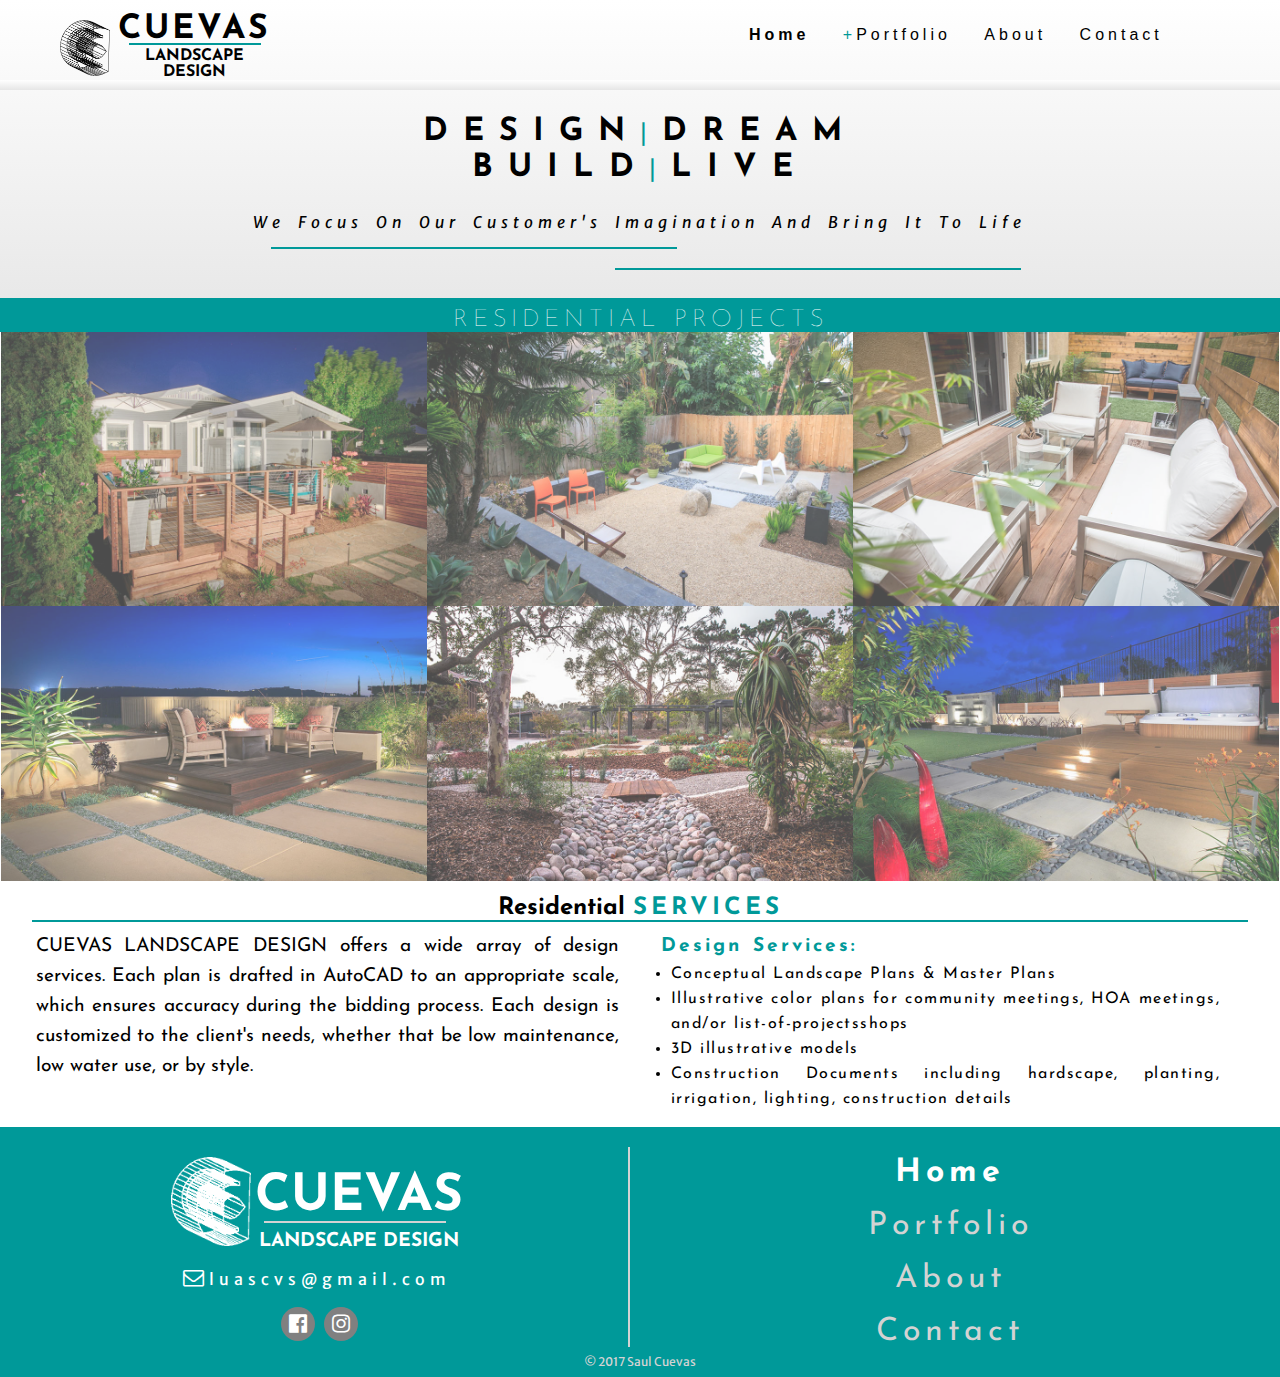
<file: index.html>
<!DOCTYPE html>
<html>
  <head>
    <meta charset="utf-8">
    <meta name="viewport" content="width=device-width, initial-scale=1.0">
    <link rel="icon" href="img/saul-logo.png" type="image/png" sizes="16x16">
    <title>Cuevas Landscape Design | Landscape Architect</title>
    <script type="text/javascript" src="script/script.js" async></script>
    <link rel="stylesheet" href= "css/normalize.css">
    <link href="https://fonts.googleapis.com/css?family=Josefin+Sans" rel="stylesheet">
    <link rel="stylesheet" href="fonts/font-awesome/css/font-awesome.min.css">
    <link href="https://fonts.googleapis.com/css?family=Merriweather+Sans" rel="stylesheet">
    <link rel="stylesheet" href="css/main.css">
    <link rel="stylesheet" href="css/responsive.css">
  </head>
  <body onload="screenLoad()">
    <header>
    <!--this div wraps around the menu bar, the companies logo, and companies statement -->
      <div id="top-wrapper">
        <nav class="nav">
          <!-- this function opens up the menu botton -->
          <button onclick="menu()" class="dropbtn">
            &#9776;
          </button>
        </nav>
        <!-- div is hidden by default, opens up with the botton obove clicked -->
        <div id="hidden-menu"  class="mobile-menu">
          <ul>
            <li><a href="index.html">Home</a></li>
            <li><a href="#projects-title"><span>&#8681;</span>Portfolio</a></li>
            <li><a href="portfolio/chisholm_residence.html">Chisholm Residence</a></li>
            <li><a href="portfolio/ditullo_residence.html">Ditullo Residence</a></li>
            <li><a href="portfolio/ethridge_residence.html">Ethridge Residence</a></li>
            <li><a href="portfolio/hullings.html">Hullings Residence</a></li>
            <li><a href="portfolio/lischke.html">Lischke Residence</a></li>
            <li><a href="portfolio/weiss_residence.html">Weiss Residence</a></li>
            <li><a href="about.html">About</a></li>
            <li><a href="contact.html">Contact</a></li>
          </ul>
        </div>
      <!-- section is hidden on mobile, and displayed on desktop -->
        <section class="full-desktop-menu">
          <div id="company-logo">
            <a href="index.html"><img src="img/saul-logo.png" alt="Cuevas logo"></a>
            <div id="responsive-top">
              <h1>CUEVAS</h1>
              <div id="line"></div>
              <h2>LANDSCAPE DESIGN</h2>
            </div>
          </div>
        </section>
        <div id="gradient-line"></div>
        <div class="desktop-menu">
          <ul>
            <li><a href="index.html"><strong>Home</strong></a></li>
            <li id="projects-div" onmouseover="displayProjects()" onmouseout="hideProjects()">
            <a href="#projects-title" ><span id="changeme">+</span>Portfolio</a>
            </li>
            <li><a href="about.html">About</a></li>
            <li><a href="contact.html">Contact</a></li>
          </ul>
          <div id="project-list" onmouseover="displayProjects()" onmouseout="hideProjects()">
            <ul>
            <li><a href="portfolio/chisholm_residence.html" >Chisholm Residence </a>|</li>
            <li><a href="portfolio/ditullo_residence.html">Ditullo Residence </a>|</li>
            <li><a href="portfolio/ethridge_residence.html">Ethridge Residence </a>|</li>
            <li><a href="portfolio/hullings.html">Hullings Residence</a>|</li>
            <li><a href="portfolio/lischke.html">Lischke Residence </a>|</li>
            <li><a href="portfolio/weiss_residence.html">Weiss Residence</a></li>
            </ul>
          </div>
        </div>
        <!-- div hidden in mobile -->
        <div id="desktop-bar"></div>
      </div>
    <!-- company statement section -->
      <section>
        <div id="company-statement">
          <h3>DESIGN<span>|</span>DREAM</h3>
          <h3>BUILD<span>|</span>LIVE</h3>
          <p>We Focus On Our Customer's Imagination And Bring It To Life</p>
          <div id="top-line-1"></div>
          <div id="top-line-2"></div>
        </div>
        <!-- projects bar -->
        <div id="projects-title">
          <h2>Residential Projects</h2>
        </div>
      </section>
    </header>
    <main>
      <!-- list of projects section -->
      <section  id="list-of-projects">
      <!-- IMAGE 1 -->
      <!-- this class wraps around each project, this ID wraps around each individual project -->
        <div id ="chisholm-container" class="project-container">
          <!-- project image -->
          <a href="portfolio/chisholm_residence.html"><img src="img/craftsman-landscape_main.jpg" alt="Chisholm Residence image"></a>
          <!-- Project title -->
          <div id="chisholm-title" class="all-project-names">
            <h2>Chisholm Residence</h2>
          </div>
        </div>
        <!-- IMAGE 2 -->
        <div id ="ditullo-container" class="project-container">
          <a href="portfolio/ditullo_residence.html"><img src="img/contemporary-landscape_main.jpg" alt="Ditullo Residence image"></a>
          <div id="ditullo-all-project-names" class="all-project-names">
            <h2>Ditullo Residence</h2>
          </div>
        </div>
        <!-- IMAGE 3 -->
        <div id ="ethridge-container" class="project-container">
          <a href="portfolio/ethridge_residence.html"><img src="img/ethridge_residence-main.jpg" alt="Ethridge Residence image"></a>
          <div id="ethridge-all-project-names" class="all-project-names">
            <h2>Ethridge Residence</h2>
          </div>
        </div>
        <!-- IMAGE 4 -->
        <div id ="hullings-container"  class="project-container">
          <a href="portfolio/hullings.html"><img src="img/Hullings_main.jpg" alt="Hullings image"></a>
          <div id="hullings-all-project-names" class="all-project-names">
            <h2>Hullings Residence</h2>
          </div>
        </div>
        <!-- IMAGE 5 -->
        <div id ="lischke-container" class="project-container">
          <a href="portfolio/lischke.html"><img src="img/lischke-main.jpg" alt="Lischke image"></a>
          <div id="lischke-all-project-names" class="all-project-names">
            <h2>Lischke Residence</h2>
          </div>
        </div>
        <!-- IMAGE 6 -->
        <div id ="weiss-container" class="project-container">
          <a href="portfolio/weiss_residence.html"><img src="img/modern-landscape_main.jpg" alt="Weiss Residence image"></a>
          <div id="weiss_all-project-names" class="all-project-names">
            <h2>Weiss Residence</h2>
          </div>
        </div>
      </section>
      <section>
        <!-- div wraps around the description of the page -->
        <div id="page-description-section">
          <h3>Residential <span>SERVICES</span></h3>
          <div class="half">
            <p>CUEVAS LANDSCAPE DESIGN offers a wide array of design services.
              Each plan is drafted in AutoCAD to an appropriate scale, which ensures accuracy during
              the bidding process. Each design is customized to the client's needs, whether that be low
              maintenance, low water use, or by style.
            </p>
          </div>
            <div class="half" id="services-list">
            <p>Design Services:</p>
            <ul>
              <li>Conceptual Landscape Plans & Master Plans</li>
              <li>Illustrative color plans for community meetings, HOA meetings, and/or list-of-projectsshops</li>
              <li>3D illustrative models</li>
              <li>Construction Documents including hardscape, planting, irrigation,
              lighting, construction details</li>
            </ul>
          </div>
        </div>
      </section>
    </main>
  <footer>
    <div id ="footer-wrapper">
      <!-- this div is used to place a max width of 1900px in desktop -->
      <div id="bottom-wrapper">
        <!-- companies bottom logo -->
        <div id="bottom-logo">
          <a href="index.html"><img src="img/saul-logo-white.png" alt="Cuevas white logo"></a>
          <div id=logo-text>
            <h2>CUEVAS</h2>
            <div id="bottom-line"></div>
            <h3>LANDSCAPE DESIGN</h3>
          </div>
        </div>
        <!-- companies email -->
        <div id="email">
          <a href="mailto:luascvs@gmail.com"><i class="fa fa-envelope-o" aria-hidden="true"></i>
            <p>luascvs@gmail.com</p>
          </a>
        </div>
        <!-- companies social section -->
        <div id="social">
          <a href="http://www.facebook.com" target="_blank"><div class="circles"><i class="fa fa-facebook-official" aria-hidden="true"></i></div></a>
          <a href="http://www.instagram.com" target="_blank"><div class="circles"><i class="fa fa-instagram" aria-hidden="true"></i></div></a>
        </div>
      </div>
      <!-- bottom menu only displays in desktop -->
      <div id="bottom-menu">
        <ul>
          <li><a href="index.html" style="color:white"><strong>Home</strong></a></li>
          <li><a href="#projects-title">Portfolio</a></li>
          <li><a href="about.html">About</a></li>
          <li><a href="contact.html">Contact</a></li>
        </ul>
      </div>
      <div id="copy">
        <p >&copy; 2017 Saul Cuevas</p>
      </div>
    </div>
  </footer>
  </body>
</html>
</file>
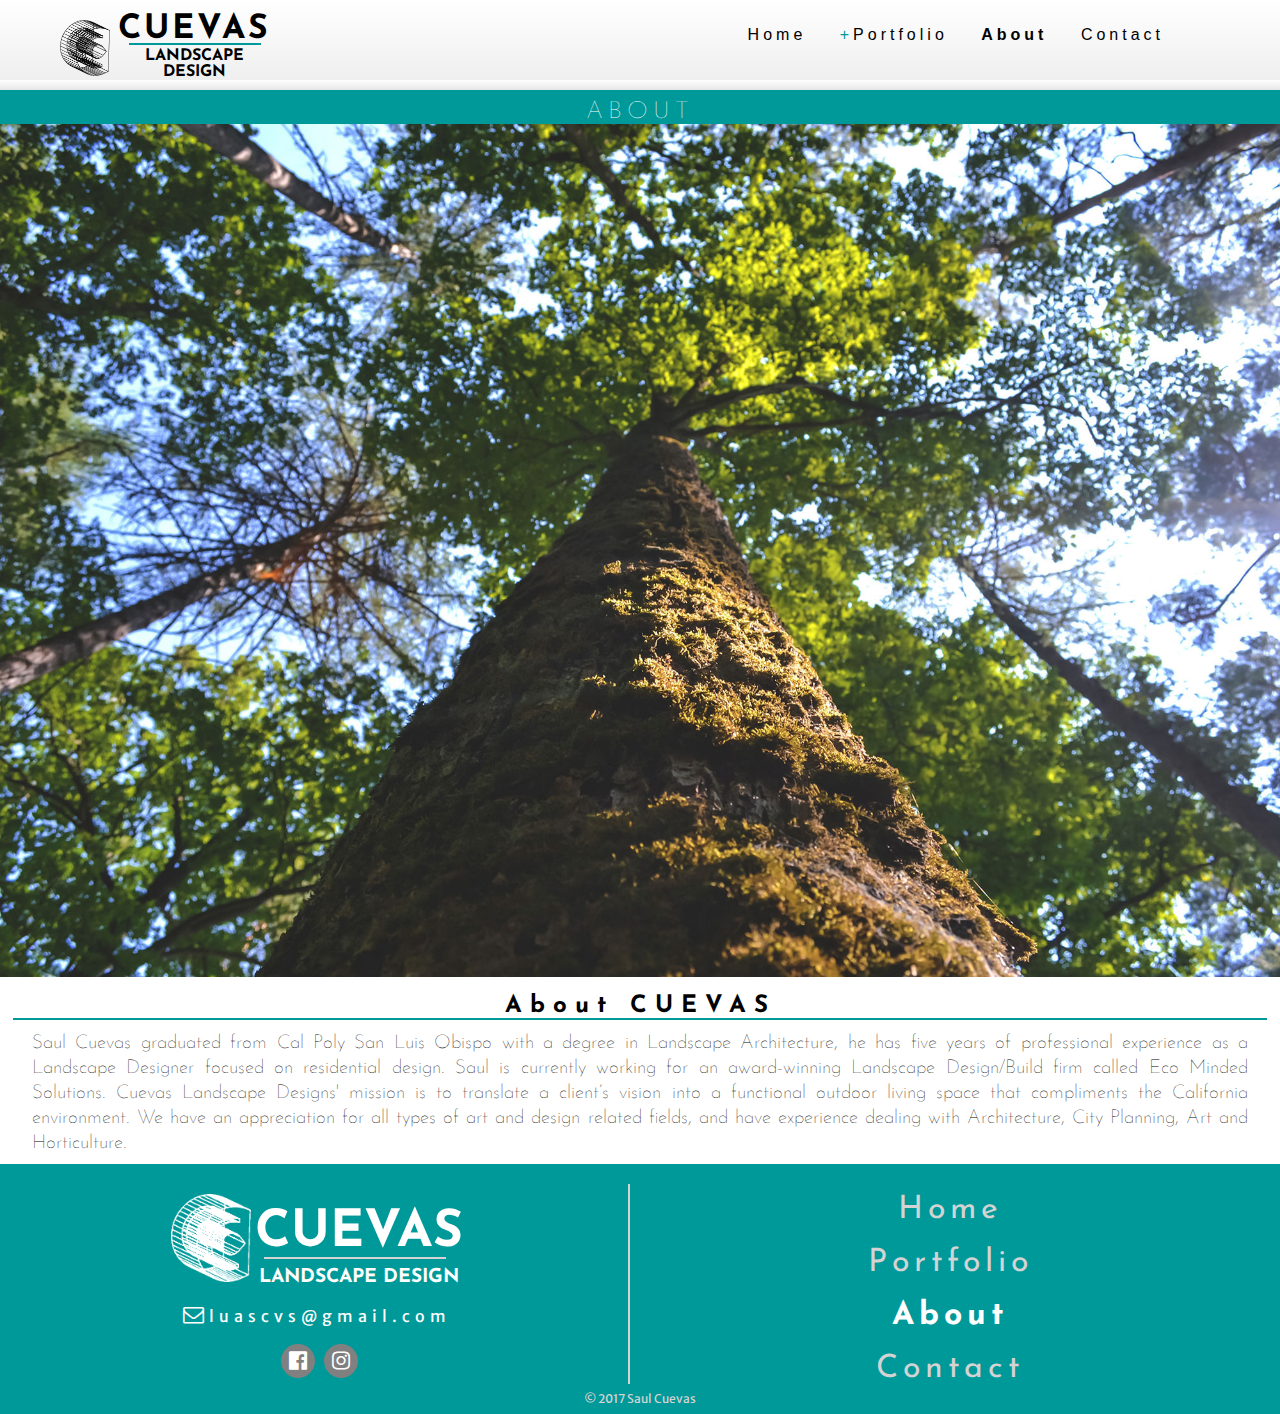
<file: about.html>
<!DOCTYPE html>
<html>
  <head>
    <meta charset="utf-8">
    <meta name="viewport" content="width=device-width, initial-scale=1.0">
    <link rel="icon" href="img/saul-logo.png" type="image/png" sizes="16x16">
    <title>Cuevas Landscape Design | Landscape Architect</title>
    <script type="text/javascript" src="script/script.js" async></script>
    <link rel="stylesheet" href= "css/normalize.css">
    <link href="https://fonts.googleapis.com/css?family=Josefin+Sans" rel="stylesheet">
    <link rel="stylesheet" href="fonts/font-awesome/css/font-awesome.min.css">
    <link href="https://fonts.googleapis.com/css?family=Merriweather+Sans" rel="stylesheet">
    <link rel="stylesheet" href="css/main.css">
    <link rel="stylesheet" href="css/responsive.css">
  </head>
  <body>
    <header>
      <!--this div wraps around the menu bar, the companies logo, and companies statement -->
      <div id="top-wrapper">
        <nav class="nav">
          <!-- this function opens up the menu botton -->
          <button onclick="menu()" class="dropbtn">
            &#9776;
          </button>
        </nav>
        <!-- div is hidden by default, opens up with the botton obove clicked -->
        <div id="hidden-menu"  class="mobile-menu">
          <ul>
            <li><a href="index.html">Home</a></li>
            <li><a href="#projects-title"><span>&#8681;</span>Portfolio</a></li>
            <li><a href="portfolio/chisholm_residence.html">Chisholm Residence</a></li>
            <li><a href="portfolio/ditullo_residence.html">Ditullo Residence</a></li>
            <li><a href="portfolio/ethridge_residence.html">Ethridge Residence</a></li>
            <li><a href="portfolio/hullings.html">Hullings Residence</a></li>
            <li><a href="portfolio/lischke.html">Lischke Residence</a></li>
            <li><a href="portfolio/weiss_residence.html">Weiss Residence</a></li>
            <li><a href="about.html">About</a></li>
            <li><a href="contact.html">Contact</a></li>
          </ul>
        </div>
        <!-- section is hidden on mobile, and displayed on desktop -->
        <section class="full-desktop-menu">
          <div id="company-logo">
            <a href="index.html"><img src="img/saul-logo.png" alt="Cuevas logo"></a>
            <div id="responsive-top">
              <h1>CUEVAS</h1>
              <div id="line"></div>
              <h2>LANDSCAPE DESIGN</h2>
            </div>
          </div>
        </section>
        <div id="gradient-line"></div>
        <!-- div hidden in mobile -->
        <div class="desktop-menu">
          <ul>
            <li><a href="index.html">Home</a></li>
            <li id="projects-div" onmouseover="displayProjects()" onmouseout="hideProjects()">
              <a href="index.html#projects-title" ><span id="changeme">+</span>Portfolio</a>
            </li>
            <li><a href="about.html"><strong>About</strong></a></li>
            <li><a href="contact.html">Contact</a></li>
          </ul>
          <div id="project-list" onmouseover="displayProjects()" onmouseout="hideProjects()">
            <ul>
              <li><a href="portfolio/chisholm_residence.html" >Chisholm Residence </a>|</li>
              <li><a href="portfolio/ditullo_residence.html">Ditullo Residence </a>|</li>
              <li><a href="portfolio/ethridge_residence.html">Ethridge Residence </a>|</li>
              <li><a href="portfolio/hullings.html">Hullings Residence </a>|</li>
              <li><a href="portfolio/lischke.html">Lischke Residence </a>|</li>
              <li><a href="portfolio/weiss_residence.html">Weiss Residence</a></li>
            </ul>
          </div>
        </div>
        <div id="desktop-bar"></div>
      </div>
      <div id="projects-title">
        <h2>ABOUT</h2>
      </div>
    </header>
    <main>
      <div id="about-section">
        <div id="about-image">
          <img src="img/about-img.jpg" alt="About Photo">
        </div>
        <div id="about-cuevas">
          <h2>
            About CUEVAS
          </h2>
          <p>
            Saul Cuevas graduated from Cal Poly San Luis Obispo with a degree in Landscape Architecture,
            he has five years of professional experience as a Landscape Designer focused on
            residential design. Saul is currently working for an award-winning Landscape Design/Build
            firm called Eco Minded Solutions.  Cuevas Landscape Designs' mission is to translate a client’s vision into a
            functional outdoor living space that compliments the California environment.
            We have an appreciation for all types of art and design related fields,
            and have experience dealing with Architecture, City Planning, Art and Horticulture.
          </p>
        </div>
      </div>
    </main>
    <footer>
      <div id ="footer-wrapper">
        <div id="bottom-wrapper">
          <div id="bottom-logo">
            <a href="index.html"><img src="img/saul-logo-white.png" alt="Cuevas white logo"></a>
            <div id=logo-text>
              <h2>CUEVAS</h2>
              <div id="bottom-line"></div>
              <h3>LANDSCAPE DESIGN</h3>
            </div>
          </div>
          <div id="email">
            <a href="mailto:luascvs@gmail.com"><i class="fa fa-envelope-o" aria-hidden="true"></i>
            <p>luascvs@gmail.com</p>
            </a>
          </div>
          <div id="social">
            <a href="http://www.facebook.com"  target="_blank"><div class="circles"><i class="fa fa-facebook-official" aria-hidden="true"></i></div></a>
            <a href="http://www.instagram.com" target="_blank"><div class="circles"><i class="fa fa-instagram" aria-hidden="true"></i></div></a>
          </div>
        </div>
        <div id="bottom-menu">
          <ul>
            <li><a href="index.html">Home</a></li>
            <li><a href="index.html#projects-title">Portfolio</a></li>
            <li><a href="about.html" style="color:white"><strong>About</strong></a></li>
            <li><a href="contact.html">Contact</a></li>
          </ul>
        </div>
        <div id="copy">
          <p >&copy; 2017 Saul Cuevas</p>
        </div>
      </div>
    </footer>
  </body>
</html>
</file>
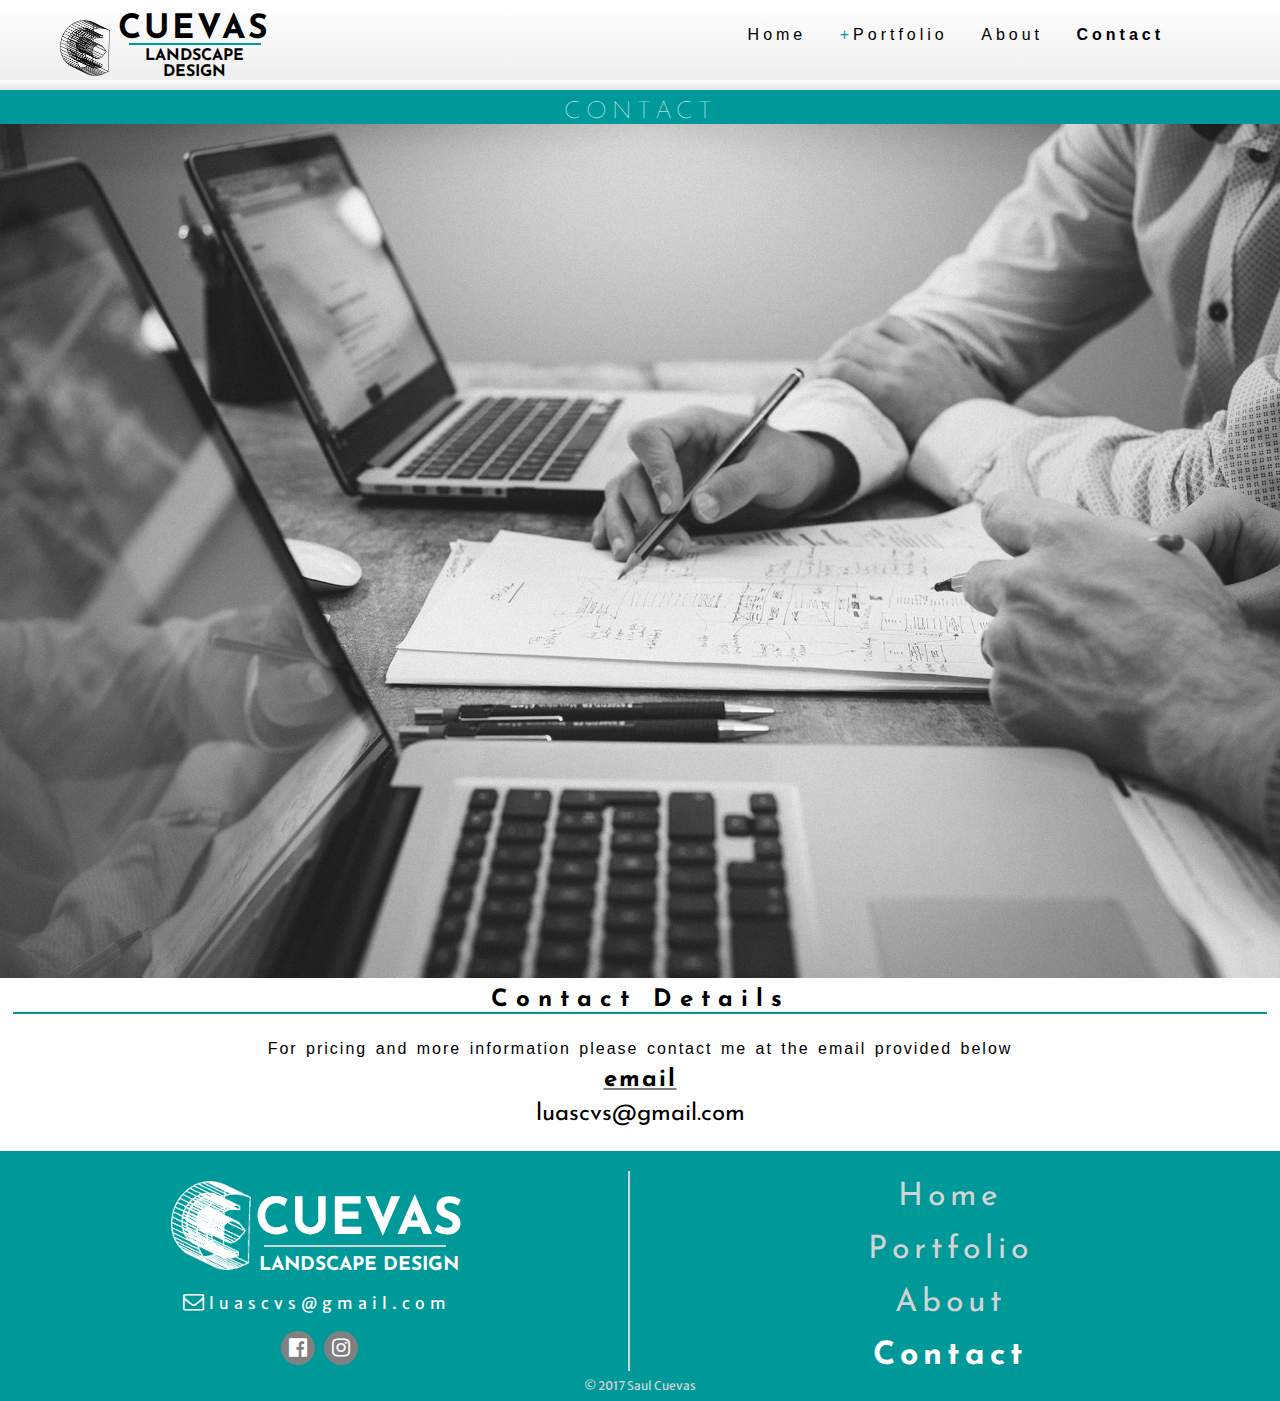
<file: contact.html>
<!DOCTYPE html>
<html>
  <head>
    <meta charset="utf-8">
    <meta name="viewport" content="width=device-width, initial-scale=1.0">
    <link rel="icon" href="img/saul-logo.png" type="image/png" sizes="16x16">
    <title>Cuevas Landscape Design | Landscape Architect</title>
    <script type="text/javascript" src="script/script.js" async></script>
    <link rel="stylesheet" href= "css/normalize.css">
    <link href="https://fonts.googleapis.com/css?family=Josefin+Sans" rel="stylesheet">
    <link rel="stylesheet" href="fonts/font-awesome/css/font-awesome.min.css">
    <link href="https://fonts.googleapis.com/css?family=Merriweather+Sans" rel="stylesheet">
    <link rel="stylesheet" href="css/main.css">
    <link rel="stylesheet" href="css/responsive.css">
  </head>
    <body>
      <header>
        <div id="top-wrapper">
          <nav class="nav">
            <button onclick="menu()" class="dropbtn">
              &#9776;
            </button>
          </nav>
          <!-- div is hidden by default, opens up with the botton obove clicked -->
          <div id="hidden-menu"  class="mobile-menu">
            <ul>
              <li><a href="index.html">Home</a></li>
              <li><a href="#projects-title"><span>&#8681;</span>Portfolio</a></li>
              <li><a href="portfolio/chisholm_residence.html">Chisholm Residence</a></li>
              <li><a href="portfolio/ditullo_residence.html">Ditullo Residence</a></li>
              <li><a href="portfolio/ethridge_residence.html">Ethridge Residence</a></li>
              <li><a href="portfolio/hullings.html">Hullings Residence</a></li>
              <li><a href="portfolio/lischke.html">Lischke Residence</a></li>
              <li><a href="portfolio/weiss_residence.html">Weiss Residence</a></li>
              <li><a href="about.html">About</a></li>
              <li><a href="contact.html">Contact</a></li>
            </ul>
          </div>
          <!-- section is hidden on mobile, and displayed on desktop -->
            <section class="full-desktop-menu">
              <div id="company-logo">
                <a href="index.html"><img src="img/saul-logo.png" alt="Cuevas logo"></a>
                <div id="responsive-top">
                  <h1>CUEVAS</h1>
                  <div id="line"></div>
                  <h2>LANDSCAPE DESIGN</h2>
                </div>
              </div>
            </section>
          <div id="gradient-line"></div>
          <div class="desktop-menu">
            <ul>
              <li><a href="index.html">Home</a></li>
              <li id="projects-div" onmouseover="displayProjects()" onmouseout="hideProjects()">
                <a href="index.html#projects-title" ><span id="changeme">+</span>Portfolio</a>
              </li>
              <li><a href="about.html">About</a></li>
              <li><a href="contact.html"><strong>Contact</strong></a></li>
            </ul>
            <div id="project-list" onmouseover="displayProjects()" onmouseout="hideProjects()">
              <ul>
                <li><a href="portfolio/chisholm_residence.html" >Chisholm Residence </a>|</li>
                <li><a href="portfolio/ditullo_residence.html">Ditullo Residence </a>|</li>
                <li><a href="portfolio/ethridge_residence.html">Ethridge Residence </a>|</li>
                <li><a href="portfolio/hullings.html">Hullings Residence </a>|</li>
                <li><a href="portfolio/lischke.html">Lischke Residence </a>|</li>
                <li><a href="portfolio/weiss_residence.html">Weiss Residence</a></li>
              </ul>
            </div>
        </div>
        <div id="desktop-bar"></div>
      </div>
      <div id="projects-title">
        <h2>CONTACT</h2>
      </div>
    </header>
    <main>
      <div id="contact">
        <img src="img/contact-image.jpg" alt="contact image">
      </div>
      <h2 id="contact-title">
        Contact Details
      </h2>
      <div id="contact-details">
        <p>For pricing and more information
          please contact me at the email provided below
        </p>
        <h2>email</h2>
        <a href="mailto:luascvs@gmail.com">luascvs@gmail.com</a>
      </div>
    </main>
    <footer>
      <div id ="footer-wrapper">
        <div id="bottom-wrapper">
          <div id="bottom-logo">
            <a href="index.html"><img src="img/saul-logo-white.png" alt="Cuevas white logo"></a>
            <div id=logo-text>
              <h2>CUEVAS</h2>
              <div id="bottom-line"></div>
              <h3>LANDSCAPE DESIGN</h3>
            </div>
          </div>
          <div id="email">
            <a href="mailto:luascvs@gmail.com"><i class="fa fa-envelope-o" aria-hidden="true"></i>

            <p>luascvs@gmail.com</p>
            </a>
          </div>
          <div id="social">
            <a href="http://www.facebook.com" target="_blank"><div class="circles"><i class="fa fa-facebook-official" aria-hidden="true"></i></div></a>
            <a href="http://www.instagram.com" target="_blank"><div class="circles"><i class="fa fa-instagram" aria-hidden="true"></i></div></a>
          </div>
        </div>
        <div id="bottom-menu">
          <ul>
            <li><a href="index.html">Home</a></li>
            <li><a href="index.html#projects-title">Portfolio</a></li>
            <li><a href="about.html">About</a></li>
            <li><a href="contact.html" style="color:white"><strong>Contact</strong></a></li>
          </ul>
        </div>
        <div id="copy">
          <p >&copy; 2017 Saul Cuevas</p>
        </div>
      </div>
    </footer>
  </body>
</html>
</file>
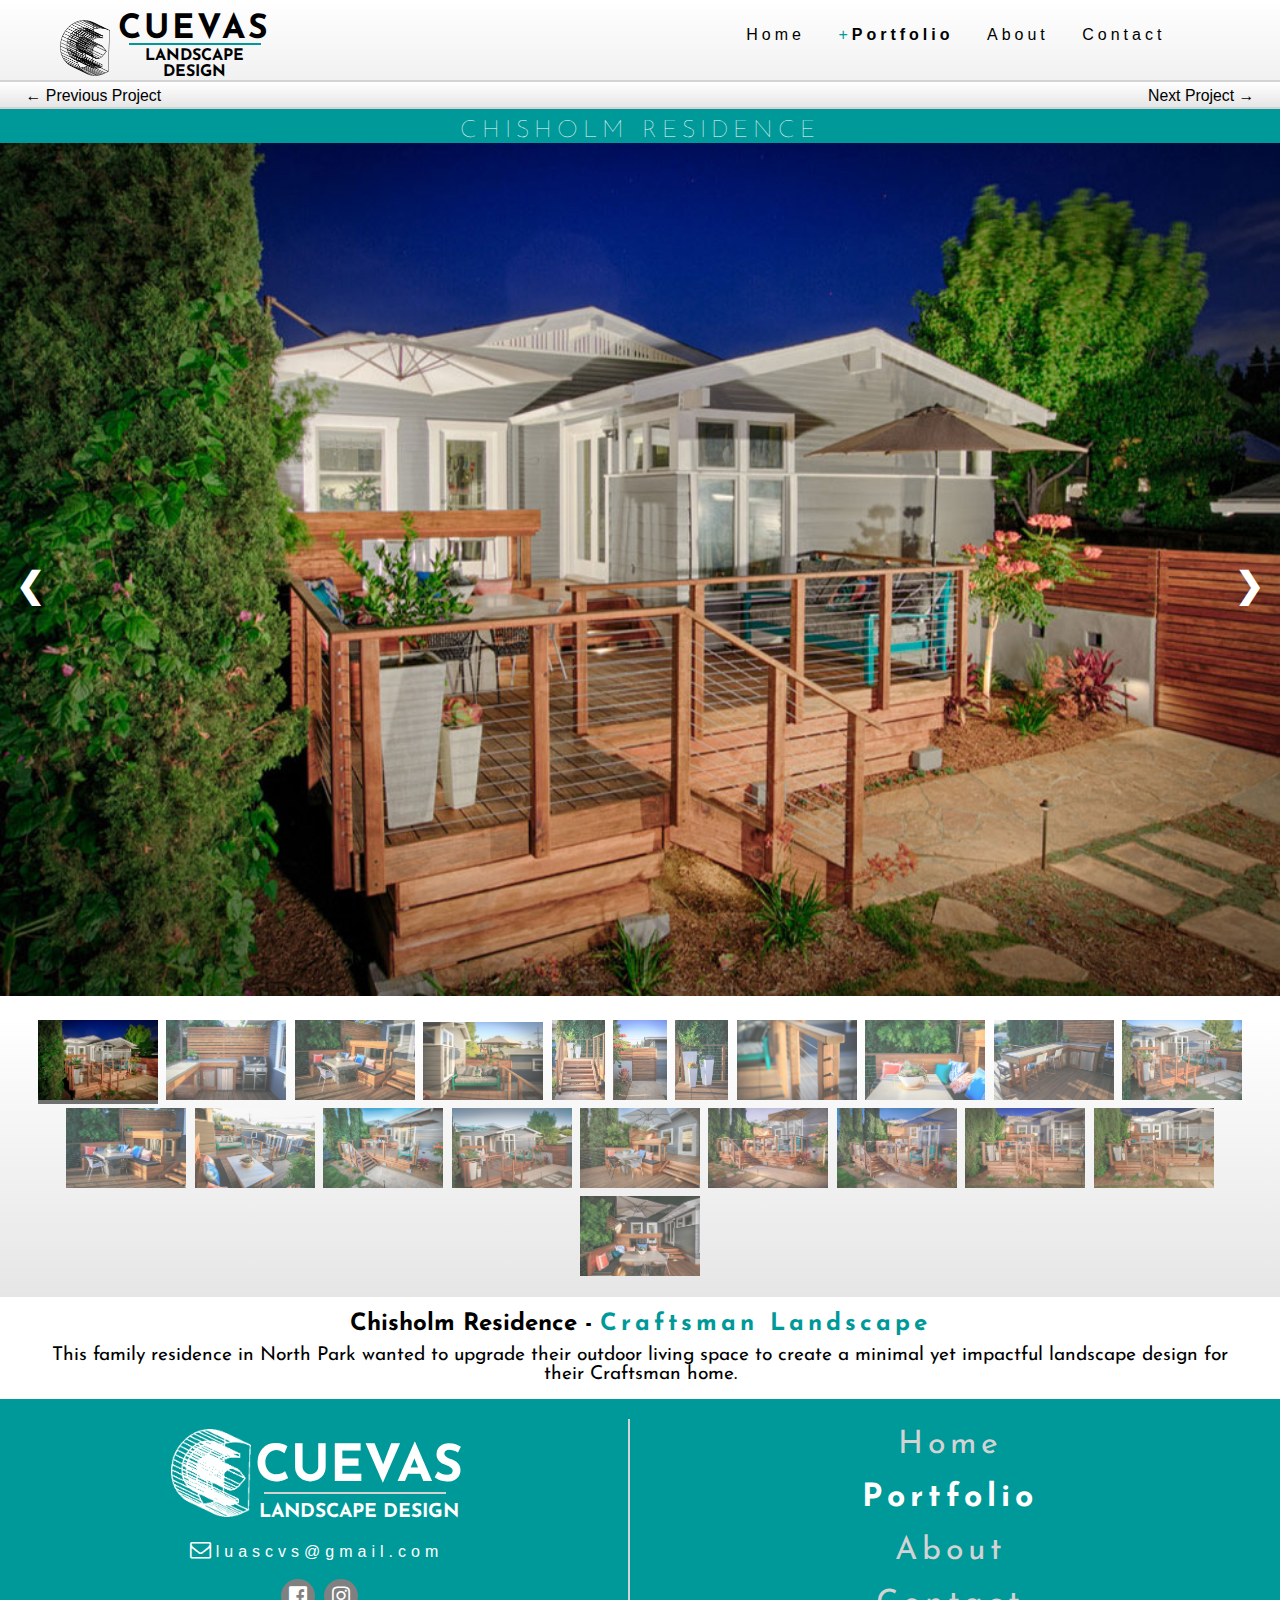
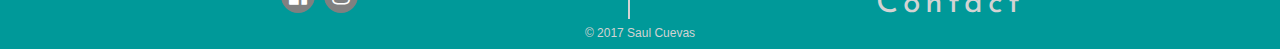
<file: portfolio/chisholm_residence.html>
<!DOCTYPE html>
<html>
  <head>
    <meta charset="utf-8">
    <meta name="viewport" content="width=device-width, initial-scale=1.0">
    <link rel="icon" href="../img/saul-logo.png" type="image/png" sizes="16x16">
    <title>Cuevas Landscape Design | Landscape Architect</title>
    <script type="text/javascript" src="../script/script.js" async></script>
    <script type="text/javascript" src="../script/portfolio.js" async></script>
    <link rel="stylesheet" href= "../css/normalize.css">
    <link href="https://fonts.googleapis.com/css?family=Josefin+Sans" rel="stylesheet">
    <link rel="stylesheet" href="../fonts/font-awesome/css/font-awesome.min.css">
    <link rel="stylesheet" href="../css/main.css">
    <link rel="stylesheet" href="../css/responsive.css">
  </head>
  <body>
    <header>
      <!--this div wrappes around the menu bar, the companies logo, and companies statement -->
      <div id="top-wrapper">
        <div id="responsive-menu">
          <nav class="nav">
            <!-- this function opens up the menu botton -->
            <button onclick="menu()" class="dropbtn">
              &#9776;
            </button>
          </nav>
        </div>
        <!-- div is hidden by default, opens up with the botton obove clicked -->
        <div id="hidden-menu"  class="mobile-menu">
          <ul>
            <li><a href="../index.html">Home</a></li>
            <li><a href="../index.html#projects-title"><span>&#8681;</span>Portfolio</a></li>
            <li><a href="../portfolio/chisholm_residence.html">Chisholm Residence</a></li>
            <li><a href="../portfolio/ditullo_residence.html">Ditullo Residence</a></li>
            <li><a href="../portfolio/ethridge_residence.html">Ethridge Residence</a></li>
            <li><a href="../portfolio/hullings.html">Hullings Residence</a></li>
            <li><a href="../portfolio/lischke.html">Lischke Residence</a></li>
            <li><a href="../portfolio/weiss_residence.html">Weiss Residence</a></li>
            <li><a href="../about.html">About</a></li>
            <li><a href="../contact.html">Contact</a></li>
          </ul>
        </div>
        <!-- section is hidden on mobile, and displayed on desktop -->
        <section class="full-desktop-menu">
          <div id="company-logo">
            <a href="../index.html"><img src="../img/saul-logo.png" alt="Cuevas logo"></a>
            <div id="responsive-top">
              <h1>CUEVAS</h1>
              <div id="line"></div>
              <h2>LANDSCAPE DESIGN</h2>
            </div>
          </div>
        </section>
        <!-- section is hidden on mobile, and displayed on desktop -->
        <div class="desktop-menu">
          <ul>
            <li><a href="../index.html">Home</a></li>
            <li id="projects-div" onmouseover="displayProjects()" onmouseout="hideProjects()">
              <a href="../index.html#projects-title" ><span id="changeme">+</span><strong>Portfolio</strong></a>
            </li>
            <li><a href="../about.html">About</a></li>
            <li><a href="../contact.html">Contact</a></li>
          </ul>
          <div id="project-list" onmouseover="displayProjects()" onmouseout="hideProjects()" >
            <ul>
              <li><a href="../portfolio/chisholm_residence.html" >Chisholm Residence </a>|</li>
              <li><a href="../portfolio/ditullo_residence.html">Ditullo Residence </a>|</li>
              <li><a href="../portfolio/ethridge_residence.html">Ethridge Residence </a>|</li>
              <li><a href="../portfolio/hullings.html">Hullings Residence </a>|</li>
              <li><a href="../portfolio/lischke.html">Lischke Residence </a>|</li>
              <li><a href="../portfolio/weiss_residence.html">Weiss Residence</a></li>
            </ul>
          </div>
        </div>
      </div>
      <section>
        <!-- previous and next project bar -->
        <div id="next-project-bar">
          <div id="previous-project"><a href="weiss_residence.html"><h2> &larr; Previous Project</h2></a></div>
          <div id="next-project"><a href="ditullo_residence.html"><h2>Next Project &rarr; </h2></a></div>
        </div>
        <!-- title of project -->
        <div id="projects-title" class="project-title">
          <h2>Chisholm Residence</h2>
        </div>
      </section>
    </header>
    <main>
      <!-- slideshow window -->
      <div class="slideshow-container">
        <div class="mySlides fade">
          <div></div>
          <img src="img/chisholm_residence/craftsman-landscape_main.jpg" alt="craftsman-landscape image 1" style="width:100%">
        </div>

        <div class="mySlides fade">
          <div ></div>
          <img src="img/chisholm_residence/craftsman-landscape_2.jpg" alt="craftsman-landscape image 2" style="width:100%">
        </div>

        <div class="mySlides fade">
          <div ></div>
          <img src="img/chisholm_residence/craftsman-landscape_3.jpg" alt="craftsman-landscape image 3" style="width:100%">
        </div>

        <div class="mySlides fade">
          <div ></div>
          <img src="img/chisholm_residence/craftsman-landscape_4.jpg" alt="craftsman-landscape image 4" style="width:100%">
        </div>

        <div class="mySlides fade">
          <div ></div>
          <img src="img/chisholm_residence/craftsman-landscape_5.jpg" alt="craftsman-landscape image 5" style="width:100%">
        </div>

        <div class="mySlides fade">
          <div ></div>
          <img src="img/chisholm_residence/craftsman-landscape_6.jpg" alt="craftsman-landscape image 6" style="width:100%">
        </div>

        <div class="mySlides fade">
          <div ></div>
          <img src="img/chisholm_residence/craftsman-landscape_7.jpg" alt="craftsman-landscape image 7" style="width:100%">
        </div>

        <div class="mySlides fade">
          <div ></div>
          <img src="img/chisholm_residence/craftsman-landscape_8.jpg" alt="craftsman-landscape image 8" style="width:100%">
        </div>

        <div class="mySlides fade">
          <div ></div>
          <img src="img/chisholm_residence/craftsman-landscape_9.jpg" alt="craftsman-landscape image 9" style="width:100%">
        </div>

        <div class="mySlides fade">
          <div ></div>
          <img src="img/chisholm_residence/craftsman-landscape_10.jpg" alt="craftsman-landscape image 10" style="width:100%">
        </div>
        <div class="mySlides fade">
          <div ></div>
          <img src="img/chisholm_residence/craftsman-landscape_11.jpg" alt="craftsman-landscape image 11" style="width:100%">
        </div>
        <div class="mySlides fade">
          <div ></div>
          <img src="img/chisholm_residence/craftsman-landscape_12.jpg" alt="craftsman-landscape image 12" style="width:100%">
        </div>
        <div class="mySlides fade">
          <div ></div>
          <img src="img/chisholm_residence/craftsman-landscape_13.jpg" alt="craftsman-landscape image 13" style="width:100%">
        </div>
        <div class="mySlides fade">
          <div ></div>
          <img src="img/chisholm_residence/craftsman-landscape_14.jpg" alt="craftsman-landscape image 14" style="width:100%">
        </div>
        <div class="mySlides fade">
          <div ></div>
          <img src="img/chisholm_residence/craftsman-landscape_15.jpg" alt="craftsman-landscape image 15" style="width:100%">
        </div>
        <div class="mySlides fade">
          <div ></div>
          <img src="img/chisholm_residence/craftsman-landscape_16.jpg" alt="craftsman-landscape image 16" style="width:100%">
        </div>
        <div class="mySlides fade">
          <div ></div>
          <img src="img/chisholm_residence/craftsman-landscape_17.jpg" alt="craftsman-landscape image 17" style="width:100%">
        </div>
        <div class="mySlides fade">
          <div ></div>
          <img src="img/chisholm_residence/craftsman-landscape_18.jpg" alt="craftsman-landscape image 18" style="width:100%">
        </div>
        <div class="mySlides fade">
          <div ></div>
          <img src="img/chisholm_residence/craftsman-landscape_19.jpg" alt="craftsman-landscape image 19" style="width:100%">
        </div>
        <div class="mySlides fade">
          <div ></div>
          <img src="img/chisholm_residence/craftsman-landscape_21.jpg" alt="craftsman-landscape image 21" style="width:100%">
        </div>
        <div class="mySlides fade">
          <div ></div>
          <img src="img/chisholm_residence/craftsman-landscape_22.jpg" alt="craftsman-landscape image 22" style="width:100%">
        </div>
        <!-- previous and next image arrows -->
        <a class="prev" onclick="plusSlides(-1)">&#10094;</a>
        <a class="next" onclick="plusSlides(1)">&#10095;</a>
      </div>
      <br>
      <!-- dots on bottom of slideshow (only visible om mobile) -->
      <div id="mobile-slide-container" style="text-align:center">
        <span class="mobile-slide-show" onclick="currentSlide(1)"></span>
        <span class="mobile-slide-show" onclick="currentSlide(2)"></span>
        <span class="mobile-slide-show" onclick="currentSlide(3)"></span>
        <span class="mobile-slide-show" onclick="currentSlide(4)"></span>
        <span class="mobile-slide-show" onclick="currentSlide(5)"></span>
        <span class="mobile-slide-show" onclick="currentSlide(6)"></span>
        <span class="mobile-slide-show" onclick="currentSlide(7)"></span>
        <span class="mobile-slide-show" onclick="currentSlide(8)"></span>
        <span class="mobile-slide-show" onclick="currentSlide(9)"></span>
        <span class="mobile-slide-show" onclick="currentSlide(10)"></span>
        <span class="mobile-slide-show" onclick="currentSlide(11)"></span>
        <span class="mobile-slide-show" onclick="currentSlide(12)"></span>
        <span class="mobile-slide-show" onclick="currentSlide(13)"></span>
        <span class="mobile-slide-show" onclick="currentSlide(14)"></span>
        <span class="mobile-slide-show" onclick="currentSlide(15)"></span>
        <span class="mobile-slide-show" onclick="currentSlide(16)"></span>
        <span class="mobile-slide-show" onclick="currentSlide(17)"></span>
        <span class="mobile-slide-show" onclick="currentSlide(18)"></span>
        <span class="mobile-slide-show" onclick="currentSlide(19)"></span>
        <span class="mobile-slide-show" onclick="currentSlide(20)"></span>
        <span class="mobile-slide-show" onclick="currentSlide(21)"></span>
      </div>
      <!-- thumbnails of images linked to slideshow above(only shows on desktop) -->
      <div id="desktop-slide-container" style="text-align:center">
        <span onclick="currentSlide(1)" class="desktop-slide-show">
          <img src="img/chisholm_residence/craftsman-landscape_main.jpg" alt="craftsman-landscape image 1" style="height: 500px, width: 500px">
        </span>
        <span onclick="currentSlide(2)" class="desktop-slide-show">
          <img src="img/chisholm_residence/craftsman-landscape_2.jpg" alt="craftsman-landscape image 2" style="height: 500px width: 500px">
        </span>
        <span onclick="currentSlide(3)" class="desktop-slide-show">
          <img src="img/chisholm_residence/craftsman-landscape_3.jpg" alt="craftsman-landscape image 3" style="height: 500px width: 500px">
        </span>
        <span onclick="currentSlide(4)" class="desktop-slide-show">
          <img src="img/chisholm_residence/craftsman-landscape_4.jpg" alt="craftsman-landscape image 4" style="height: 500px width: 500px">
        </span>
        <span onclick="currentSlide(5)" class="desktop-slide-show">
          <img src="img/chisholm_residence/craftsman-landscape_5slide.jpg" alt="craftsman-landscape image 5" style="height: 500px width: 500px">
        </span>
        <span onclick="currentSlide(6)" class="desktop-slide-show">
          <img src="img/chisholm_residence/craftsman-landscape_6slide.jpg" alt="craftsman-landscape image 6" style="height: 500px width: 500px">
        </span>
        <span onclick="currentSlide(7)" class="desktop-slide-show">
          <img src="img/chisholm_residence/craftsman-landscape_7slide.jpg" alt="craftsman-landscape image 7" style="height: 500px width: 500px">
        </span>
        <span onclick="currentSlide(8)" class="desktop-slide-show">
          <img src="img/chisholm_residence/craftsman-landscape_8.jpg" alt="craftsman-landscape image 8" style="height: 500px width: 500px">
        </span>
        <span onclick="currentSlide(9)" class="desktop-slide-show">
          <img src="img/chisholm_residence/craftsman-landscape_9.jpg" alt="craftsman-landscape image 9" style="height: 500px width: 500px">
        </span>
        <span onclick="currentSlide(10)" class="desktop-slide-show">
          <img src="img/chisholm_residence/craftsman-landscape_10.jpg" alt="craftsman-landscape image 10" style="height: 500px width: 500px">
        </span>
        <span onclick="currentSlide(11)" class="desktop-slide-show">
          <img src="img/chisholm_residence/craftsman-landscape_11.jpg" alt="craftsman-landscape image 11" style="height: 500px width: 500px">
        </span>
        <span onclick="currentSlide(12)" class="desktop-slide-show">
          <img src="img/chisholm_residence/craftsman-landscape_12.jpg" alt="craftsman-landscape image 12" style="height: 500px width: 500px">
        </span>
        <span onclick="currentSlide(13)" class="desktop-slide-show">
          <img src="img/chisholm_residence/craftsman-landscape_13.jpg" alt="craftsman-landscape image 13" style="height: 500px width: 500px">
        </span>
        <span onclick="currentSlide(14)" class="desktop-slide-show">
          <img src="img/chisholm_residence/craftsman-landscape_14.jpg" alt="craftsman-landscape image 14" style="height: 500px width: 500px">
        </span>
        <span onclick="currentSlide(15)" class="desktop-slide-show">
          <img src="img/chisholm_residence/craftsman-landscape_15.jpg" alt="craftsman-landscape image 15" style="height: 500px width: 500px">
        </span>
        <span onclick="currentSlide(16)" class="desktop-slide-show">
          <img src="img/chisholm_residence/craftsman-landscape_16.jpg" alt="craftsman-landscape image 16" style="height: 500px width: 500px">
        </span>
        <span onclick="currentSlide(17)" class="desktop-slide-show">
          <img src="img/chisholm_residence/craftsman-landscape_17.jpg" alt="craftsman-landscape image 17" style="height: 500px width: 500px">
        </span>
        <span onclick="currentSlide(18)" class="desktop-slide-show">
          <img src="img/chisholm_residence/craftsman-landscape_18.jpg" alt="craftsman-landscape image 18" style="height: 500px width: 500px">
        </span>
        <span onclick="currentSlide(19)" class="desktop-slide-show">
          <img src="img/chisholm_residence/craftsman-landscape_19.jpg" alt="craftsman-landscape image 19" style="height: 500px width: 500px">
        </span>
        <span onclick="currentSlide(20)" class="desktop-slide-show">
          <img src="img/chisholm_residence/craftsman-landscape_21.jpg" alt="craftsman-landscape image 20" style="height: 500px width: 500px">
        </span>
        <span onclick="currentSlide(21)" class="desktop-slide-show">
          <img src="img/chisholm_residence/craftsman-landscape_22.jpg" alt="craftsman-landscape image 21" style="height: 500px width: 500px">
        </span>
      </div>
      <!-- discription of project -->
      <div id="page-description-section">
        <h2>Chisholm Residence - <span>Craftsman Landscape</span></h2>
        <p>
          This family residence in North Park wanted to upgrade their
          outdoor living space to create a minimal yet impactful landscape
          design for their Craftsman home.</p>
      </div>
    </main>
    <footer>
      <div id ="footer-wrapper">
        <!-- this div is used to place a max width of 1900px in desktop -->
        <div id="bottom-wrapper">
          <!-- companies bottom logo -->
          <div id="bottom-logo">
            <a href="../index.html"><img src="../img/saul-logo-white.png" alt="Cuevas white logo"></a>
            <div id=logo-text>
              <h2>CUEVAS</h2>
              <div id="bottom-line"></div>
              <h3>LANDSCAPE DESIGN</h3>
            </div>
          </div>
          <!-- companies email -->
          <div id="email">
            <a href="mailto:luascvs@gmail.com"><i class="fa fa-envelope-o" aria-hidden="true"></i>
            <p>luascvs@gmail.com</p>
            </a>
          </div>
          <!-- companies social section -->
          <div id="social">
            <a href="http://www.facebook.com" target="_blank"><div class="circles"><i class="fa fa-facebook-official" aria-hidden="true"></i></div></a>
            <a href="http://www.instagram.com" target="_blank"><div class="circles"><i class="fa fa-instagram" aria-hidden="true"></i></div></a>
          </div>
        </div>
        <!-- bottom menu only displays in desktop -->
        <div id="bottom-menu">
          <ul>
            <li><a href="../index.html">Home</a></li>
            <li><a href="../index.html#projects-title"style="color:white"><strong>Portfolio</strong></a></li>
            <li><a href="../about.html">About</a></li>
            <li><a href="../contact.html">Contact</a></li>
          </ul>
        </div>
        <div id="copy">
          <p >&copy; 2017 Saul Cuevas</p>
        </div>
      </div>
    </footer>
  </body>
</html>
</file>
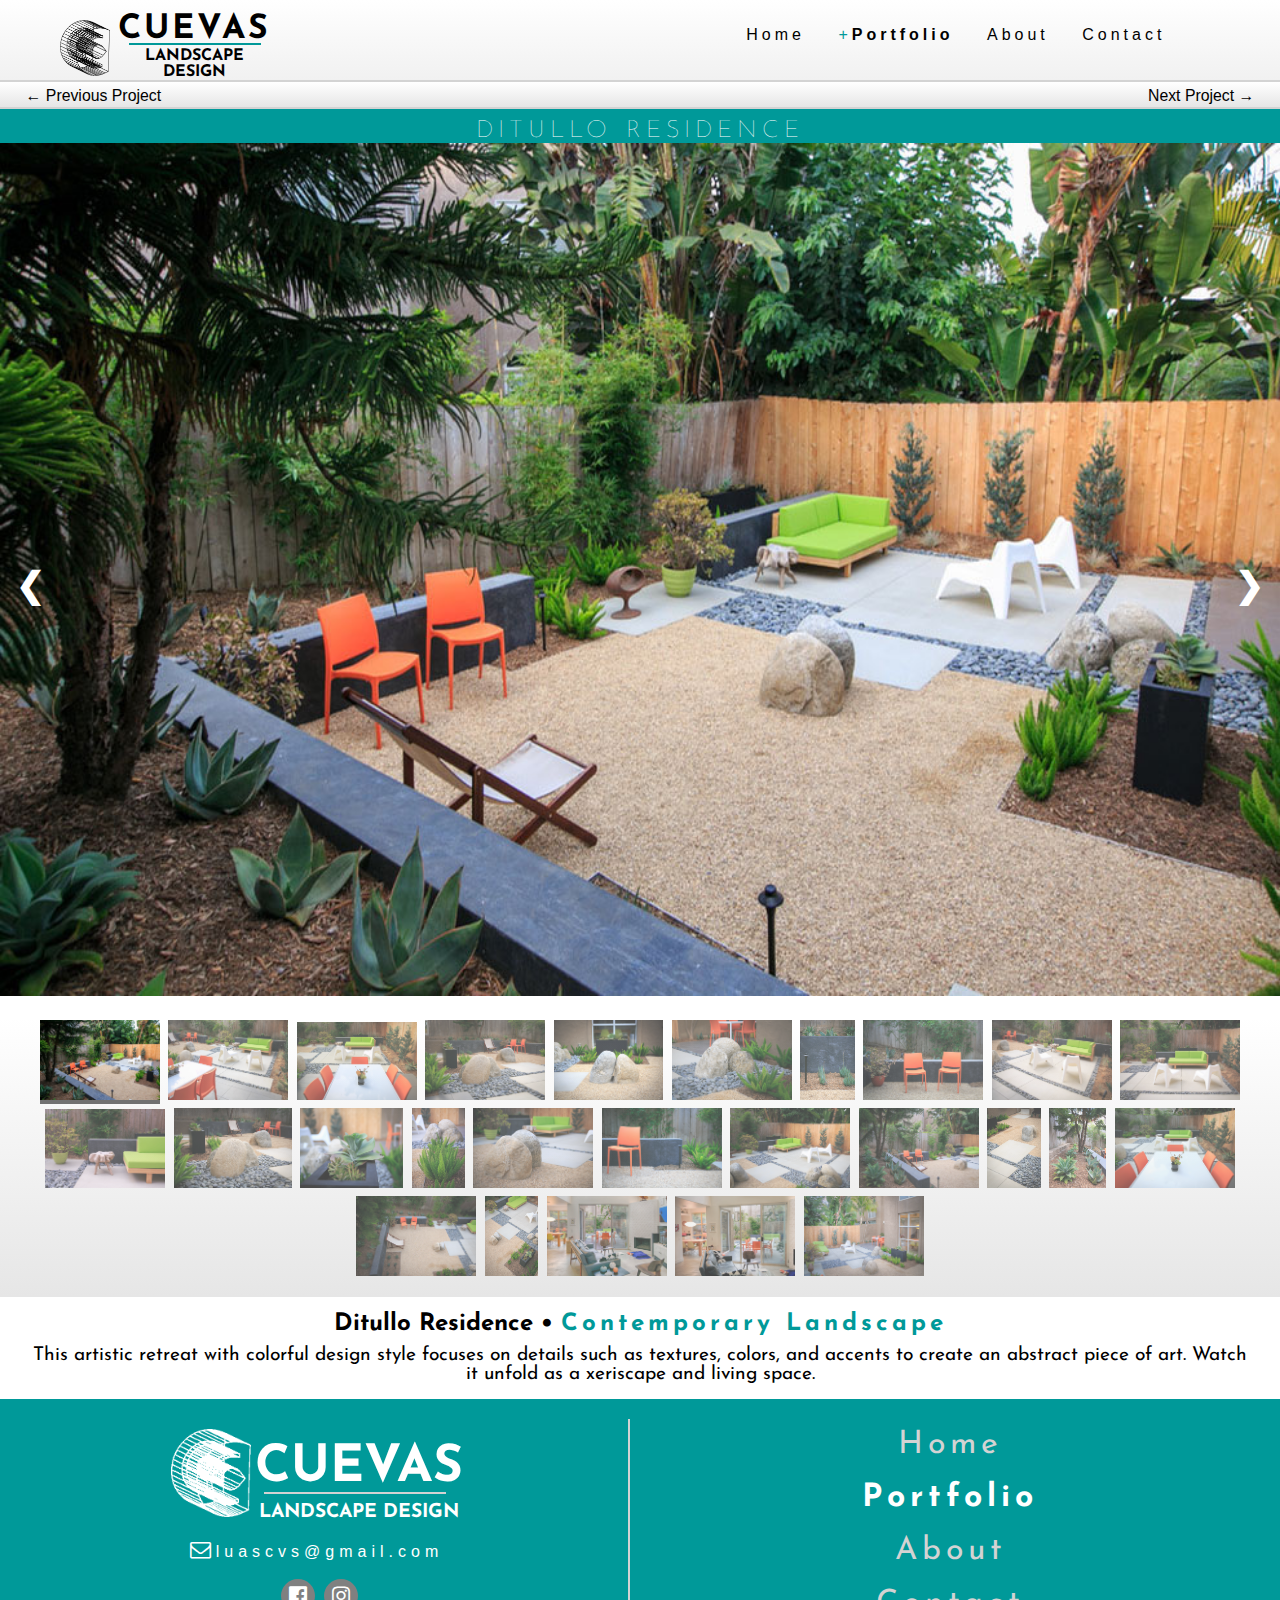
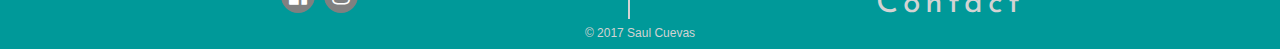
<file: portfolio/ditullo_residence.html>
<!DOCTYPE html>
<html>
  <head>
    <meta charset="utf-8">
    <meta name="viewport" content="width=device-width, initial-scale=1.0">
    <link rel="icon" href="../img/saul-logo.png" type="image/png" sizes="16x16">
    <title>Cuevas Landscape Design | Landscape Architect</title>
    <script type="text/javascript" src="../script/script.js" async></script>
    <script type="text/javascript" src="../script/portfolio.js" async></script>
    <link rel="stylesheet" href= "../css/normalize.css">
    <link href="https://fonts.googleapis.com/css?family=Josefin+Sans" rel="stylesheet">
    <link rel="stylesheet" href="../fonts/font-awesome/css/font-awesome.min.css">
    <link rel="stylesheet" href="../css/main.css">
    <link rel="stylesheet" href="../css/responsive.css">
  </head>
  <body>
    <header>
      <!--this div wraps around the menu bar, the companies logo, and companies statement -->
      <div id="top-wrapper">
        <div id="responsive-menu">
          <nav class="nav">
            <!-- this function opens up the menu botton -->
            <button onclick="menu()" class="dropbtn">
              &#9776;
            </button>
          </nav>
        </div>
        <!-- div is hidden by default, opens up with the botton obove clicked -->
        <div id="hidden-menu"  class="mobile-menu">
          <ul>
            <li><a href="../index.html">Home</a></li>
            <li><a href="../index.html#projects-title"><span>&#8681;</span>Portfolio</a></li>
            <li><a href="../portfolio/chisholm_residence.html">Chisholm Residence</a></li>
            <li><a href="../portfolio/ditullo_residence.html">Ditullo Residence</a></li>
            <li><a href="../portfolio/ethridge_residence.html">Ethridge Residence</a></li>
            <li><a href="../portfolio/hullings.html">Hullings Residence</a></li>
            <li><a href="../portfolio/lischke.html">Lischke Residence</a></li>
            <li><a href="../portfolio/weiss_residence.html">Weiss Residence</a></li>
            <li><a href="../about.html">About</a></li>
            <li><a href="../contact.html">Contact</a></li>
          </ul>
        </div>
        <!-- section is hidden on mobile, and displayed on desktop -->
        <section class="full-desktop-menu">
          <div id="company-logo">
            <a href="../index.html"><img src="../img/saul-logo.png" alt="Cuevas logo"></a>
            <div id="responsive-top">
              <h1>CUEVAS</h1>
              <div id="line"></div>
              <h2>LANDSCAPE DESIGN</h2>
            </div>
          </div>
        </section>
        <!-- section is hidden on mobile, and displayed on desktop -->
        <div class="desktop-menu">
          <ul>
            <li><a href="../index.html">Home</a></li>
            <li id="projects-div" onmouseover="displayProjects()" onmouseout="hideProjects()">
              <a href="../index.html#projects-title" ><span id="changeme">+</span><strong>Portfolio</strong></a>
            </li>
            <li><a href="../about.html">About</a></li>
            <li><a href="../contact.html">Contact</a></li>
          </ul>
          <div id="project-list" onmouseover="displayProjects()" onmouseout="hideProjects()" >
            <ul>
              <li><a href="../portfolio/chisholm_residence.html" >Chisholm Residence </a>|</li>
              <li><a href="../portfolio/ditullo_residence.html">Ditullo Residence </a>|</li>
              <li><a href="../portfolio/ethridge_residence.html">Ethridge Residence </a>|</li>
              <li><a href="../portfolio/hullings.html">Hullings Residence </a>|</li>
              <li><a href="../portfolio/lischke.html">Lischke Residence </a>|</li>
              <li><a href="../portfolio/weiss_residence.html">Weiss Residence</a></li>
            </ul>
          </div>
        </div>
      </div>
      <section>
        <!-- previous and next project bar -->
        <div id="next-project-bar">
          <div id="previous-project"><a href="chisholm_residence.html"><h2>&larr; Previous Project</h2></a></div>
          <div id="next-project"><a href="ethridge_residence.html"><h2>Next Project &rarr;</h2></a></div>
        </div>
        <!-- title of project -->
        <div id="projects-title" class="project-title">
          <h2>Ditullo Residence</h2>
        </div>
      </section>
    </header>
    <main>
      <!-- slideshow window -->
      <div class="slideshow-container">
        <div class="mySlides fade">
          <div ></div>
          <img src="img/ditullo_residence/contemporary-landscape_main.jpg" alt="contemporary-landscape image 1" style="width:100%">
        </div>

        <div class="mySlides fade">
          <div ></div>
          <img src="img/ditullo_residence/contemporary-landscape_1.jpg" alt="contemporary-landscape image 2" style="width:100%">
        </div>

        <div class="mySlides fade">
          <div ></div>
          <img src="img/ditullo_residence/contemporary-landscape_2.jpg" alt="contemporary-landscape image 3" style="width:100%">
        </div>

        <div class="mySlides fade">
          <div ></div>
          <img src="img/ditullo_residence/contemporary-landscape_3.jpg" alt="contemporary-landscape image 4" style="width:100%">
        </div>

        <div class="mySlides fade">
          <div ></div>
          <img src="img/ditullo_residence/contemporary-landscape_4.jpg" alt="contemporary-landscape image 5" style="width:100%">
        </div>

        <div class="mySlides fade">
          <div ></div>
          <img src="img/ditullo_residence/contemporary-landscape_5.jpg" alt="contemporary-landscape image 6" style="width:100%">
        </div>

        <div class="mySlides fade">
          <div ></div>
          <img src="img/ditullo_residence/contemporary-landscape_6.jpg" alt="contemporary-landscape image 7" style="width:100%">
        </div>

        <div class="mySlides fade">
          <div ></div>
          <img src="img/ditullo_residence/contemporary-landscape_7.jpg" alt="contemporary-landscape image 8" style="width:100%">
        </div>

        <div class="mySlides fade">
          <div ></div>
          <img src="img/ditullo_residence/contemporary-landscape_8.jpg" alt="contemporary-landscape image 9" style="width:100%">
        </div>

        <div class="mySlides fade">
          <div ></div>
          <img src="img/ditullo_residence/contemporary-landscape_9.jpg" alt="contemporary-landscape image 10" style="width:100%">
        </div>
        <div class="mySlides fade">
          <div ></div>
          <img src="img/ditullo_residence/contemporary-landscape_10.jpg" alt="contemporary-landscape image 11" style="width:100%">
        </div>
        <div class="mySlides fade">
          <div ></div>
          <img src="img/ditullo_residence/contemporary-landscape_11.jpg" alt="contemporary-landscape image 12" style="width:100%">
        </div>
        <div class="mySlides fade">
          <div ></div>
          <img src="img/ditullo_residence/contemporary-landscape_12.jpg" alt="contemporary-landscape image 13" style="width:100%">
        </div>
        <div class="mySlides fade">
          <div ></div>
          <img src="img/ditullo_residence/contemporary-landscape_13.jpg" alt="contemporary-landscape image 14" style="width:100%">
        </div>
        <div class="mySlides fade">
          <div ></div>
          <img src="img/ditullo_residence/contemporary-landscape_14.jpg" alt="contemporary-landscape image 15" style="width:100%">
        </div>
        <div class="mySlides fade">
          <div ></div>
          <img src="img/ditullo_residence/contemporary-landscape_15.jpg" alt="contemporary-landscape image 16" style="width:100%">
        </div>
        <div class="mySlides fade">
          <div ></div>
          <img src="img/ditullo_residence/contemporary-landscape_16.jpg" alt="contemporary-landscape image 17" style="width:100%">
        </div>
        <div class="mySlides fade">
          <div ></div>
          <img src="img/ditullo_residence/contemporary-landscape_17.jpg" alt="contemporary-landscape image 18" style="width:100%">
        </div>
        <div class="mySlides fade">
          <div ></div>
          <img src="img/ditullo_residence/contemporary-landscape_18.jpg" alt="contemporary-landscape image 19" style="width:100%">
        </div>
        <div class="mySlides fade">
          <div ></div>
          <img src="img/ditullo_residence/contemporary-landscape_20.jpg" alt="contemporary-landscape image 20" style="width:100%">
        </div>
        <div class="mySlides fade">
          <div ></div>
          <img src="img/ditullo_residence/contemporary-landscape_21.jpg" alt="contemporary-landscape image 21" style="width:100%">
        </div>
        <div class="mySlides fade">
          <div ></div>
          <img src="img/ditullo_residence/contemporary-landscape_22.jpg" alt="contemporary-landscape image 22" style="width:100%">
        </div>
        <div class="mySlides fade">
          <div ></div>
          <img src="img/ditullo_residence/contemporary-landscape_23.jpg" alt="contemporary-landscape image 23" style="width:100%">
        </div>
        <div class="mySlides fade">
          <div ></div>
          <img src="img/ditullo_residence/contemporary-landscape_24.jpg" alt="contemporary-landscape image 24" style="width:100%">
        </div>
        <div class="mySlides fade">
          <div ></div>
          <img src="img/ditullo_residence/contemporary-landscape_25.jpg" alt="contemporary-landscape image 25" style="width:100%">
        </div>
        <div class="mySlides fade">
          <div ></div>
          <img src="img/ditullo_residence/contemporary-landscape_26.jpg" alt="contemporary-landscape image 26" style="width:100%">
        </div>
        <!-- previous and next image arrows -->
        <a class="prev" onclick="plusSlides(-1)">&#10094;</a>
        <a class="next" onclick="plusSlides(1)">&#10095;</a>
      </div>
      <br>
      <!-- dots on bottom of slideshow (only visible om mobile) -->
      <div id="mobile-slide-container" style="text-align:center">
        <span class="mobile-slide-show" onclick="currentSlide(1)"></span>
        <span class="mobile-slide-show" onclick="currentSlide(2)"></span>
        <span class="mobile-slide-show" onclick="currentSlide(3)"></span>
        <span class="mobile-slide-show" onclick="currentSlide(4)"></span>
        <span class="mobile-slide-show" onclick="currentSlide(5)"></span>
        <span class="mobile-slide-show" onclick="currentSlide(6)"></span>
        <span class="mobile-slide-show" onclick="currentSlide(7)"></span>
        <span class="mobile-slide-show" onclick="currentSlide(8)"></span>
        <span class="mobile-slide-show" onclick="currentSlide(9)"></span>
        <span class="mobile-slide-show" onclick="currentSlide(10)"></span>
        <span class="mobile-slide-show" onclick="currentSlide(11)"></span>
        <span class="mobile-slide-show" onclick="currentSlide(12)"></span>
        <span class="mobile-slide-show" onclick="currentSlide(13)"></span>
        <span class="mobile-slide-show" onclick="currentSlide(14)"></span>
        <span class="mobile-slide-show" onclick="currentSlide(15)"></span>
        <span class="mobile-slide-show" onclick="currentSlide(16)"></span>
        <span class="mobile-slide-show" onclick="currentSlide(17)"></span>
        <span class="mobile-slide-show" onclick="currentSlide(18)"></span>
        <span class="mobile-slide-show" onclick="currentSlide(19)"></span>
        <span class="mobile-slide-show" onclick="currentSlide(20)"></span>
        <span class="mobile-slide-show" onclick="currentSlide(21)"></span>
        <span class="mobile-slide-show" onclick="currentSlide(22)"></span>
        <span class="mobile-slide-show" onclick="currentSlide(23)"></span>
        <span class="mobile-slide-show" onclick="currentSlide(24)"></span>
        <span class="mobile-slide-show" onclick="currentSlide(25)"></span>
      </div>
      <!-- thumbnails of images linked to slideshow above(only shows on desktop) -->
      <div id="desktop-slide-container" style="text-align:center">
        <span onclick="currentSlide(1)" class="desktop-slide-show">
          <img src="img/ditullo_residence/contemporary-landscape_main.jpg" alt="contemporary-landscape image 1" style="height:500px width:500px">
        </span>
        <span onclick="currentSlide(2)" class="desktop-slide-show">
          <img src="img/ditullo_residence/contemporary-landscape_1.jpg" alt="contemporary-landscape image 2" style="height:500px width: 500px">
        </span>
        <span onclick="currentSlide(3)" class="desktop-slide-show">
          <img src="img/ditullo_residence/contemporary-landscape_2.jpg" alt="contemporary-landscape image 3" style="height: 500px width: 500px">
        </span>
        <span onclick="currentSlide(4)" class="desktop-slide-show">
          <img src="img/ditullo_residence/contemporary-landscape_3.jpg" alt="contemporary-landscape image 4" style="height: 500px width: 500px">
        </span>
        <span onclick="currentSlide(5)" class="desktop-slide-show">
          <img src="img/ditullo_residence/contemporary-landscape_4.jpg" alt="contemporary-landscape image 5" style="height: 500px width: 500px">
        </span>
        <span onclick="currentSlide(6)" class="desktop-slide-show">
          <img src="img/ditullo_residence/contemporary-landscape_5.jpg" alt="contemporary-landscape image 6" style="height: 500px width: 500px">
        </span>
        <span onclick="currentSlide(7)" class="desktop-slide-show">
          <img src="img/ditullo_residence/contemporary-landscape_6slide.jpg" alt="contemporary-landscape image 7" style="height: 500px width: 500px">
        </span>
        <span onclick="currentSlide(8)" class="desktop-slide-show">
          <img src="img/ditullo_residence/contemporary-landscape_7.jpg" alt="contemporary-landscape image 8" style="height: 500px width: 500px">
        </span>
        <span onclick="currentSlide(9)" class="desktop-slide-show">
          <img src="img/ditullo_residence/contemporary-landscape_8.jpg" alt="contemporary-landscape image 9" style="height: 500px width: 500px">
        </span>
        <span onclick="currentSlide(10)" class="desktop-slide-show">
          <img src="img/ditullo_residence/contemporary-landscape_9.jpg" alt="contemporary-landscape image 10" style="height: 500px width: 500px">
        </span>
        <span onclick="currentSlide(11)" class="desktop-slide-show">
          <img src="img/ditullo_residence/contemporary-landscape_10.jpg" alt="contemporary-landscape image 11" style="height: 500px width: 500px">
        </span>
        <span onclick="currentSlide(12)" class="desktop-slide-show">
          <img src="img/ditullo_residence/contemporary-landscape_11.jpg" alt="contemporary-landscape image 12" style="height: 500px width: 500px">
        </span>
        <span onclick="currentSlide(13)" class="desktop-slide-show">
          <img src="img/ditullo_residence/contemporary-landscape_12.jpg" alt="contemporary-landscape image 13" style="height: 500px width: 500px">
        </span>
        <span onclick="currentSlide(14)" class="desktop-slide-show">
          <img src="img/ditullo_residence/contemporary-landscape_13slide.jpg" alt="contemporary-landscape image 14" style="height: 500px width: 500px">
        </span>
        <span onclick="currentSlide(15)" class="desktop-slide-show">
          <img src="img/ditullo_residence/contemporary-landscape_14.jpg" alt="contemporary-landscape image 15" style="height: 500px width: 500px">
        </span>
        <span onclick="currentSlide(16)" class="desktop-slide-show">
          <img src="img/ditullo_residence/contemporary-landscape_15.jpg" alt="contemporary-landscape image 16" style="height: 500px width: 500px">
        </span>
        <span onclick="currentSlide(17)" class="desktop-slide-show">
          <img src="img/ditullo_residence/contemporary-landscape_16.jpg" alt="contemporary-landscape image 17" style="height: 500px width: 500px">
        </span>
        <span onclick="currentSlide(18)" class="desktop-slide-show">
          <img src="img/ditullo_residence/contemporary-landscape_17.jpg" alt="contemporary-landscape image 18" style="height: 500px width: 500px">
        </span>
        <span onclick="currentSlide(19)" class="desktop-slide-show">
          <img src="img/ditullo_residence/contemporary-landscape_18slide.jpg" alt="contemporary-landscape image 19" style="height: 500px width: 500px">
        </span>
        <span onclick="currentSlide(20)" class="desktop-slide-show">
          <img src="img/ditullo_residence/contemporary-landscape_20slide.jpg" alt="contemporary-landscape image 20" style="height: 500px width: 500px">
        </span>
        <span onclick="currentSlide(21)" class="desktop-slide-show">
          <img src="img/ditullo_residence/contemporary-landscape_21.jpg" alt="contemporary-landscape image 21" style="height: 500px width: 500px">
        </span>
        <span onclick="currentSlide(22)" class="desktop-slide-show">
          <img src="img/ditullo_residence/contemporary-landscape_22.jpg" alt="contemporary-landscape image 22" style="height: 500px width: 500px">
        </span>
        <span onclick="currentSlide(23)" class="desktop-slide-show">
          <img src="img/ditullo_residence/contemporary-landscape_23slide.jpg" alt="contemporary-landscape image 23" style="height: 500px width: 500px">
        </span>
        <span onclick="currentSlide(24)" class="desktop-slide-show">
          <img src="img/ditullo_residence/contemporary-landscape_24.jpg" alt="contemporary-landscape image 24" style="height: 500px width: 500px">
        </span>
        <span onclick="currentSlide(25)" class="desktop-slide-show">
          <img src="img/ditullo_residence/contemporary-landscape_25.jpg" alt="contemporary-landscape image 25" style="height: 500px width: 500px">
        </span>
        <span onclick="currentSlide(26)" class="desktop-slide-show">
          <img src="img/ditullo_residence/contemporary-landscape_26.jpg" alt="contemporary-landscape image 26" style="height: 500px width: 500px">
        </span>
      </div>
      <section>
        <!-- discription of project -->
        <div id="page-description-section">
          <h2>Ditullo Residence • <span>Contemporary Landscape</span></h2>
          <p>
            This artistic retreat with colorful design style focuses on details such as textures, colors,
            and accents to create an abstract piece of art. Watch it unfold as a xeriscape and living space.
          </p>
        </div>
      </section>
    </main>
    <footer>
      <div id ="footer-wrapper">
        <!-- this div is used to place a max width of 1900px in desktop -->
        <div id="bottom-wrapper">
        <!-- companies bottom logo -->
          <div id="bottom-logo">
            <a href="../index.html"><img src="../img/saul-logo-white.png" alt="Cuevas white logo"></a>
            <div id=logo-text>
              <h2>CUEVAS</h2>
              <div id="bottom-line"></div>
              <h3>LANDSCAPE DESIGN</h3>
            </div>
          </div>
        <!-- companies email -->
          <div id="email">
            <a href="mailto:luascvs@gmail.com"><i class="fa fa-envelope-o" aria-hidden="true"></i>

            <p>luascvs@gmail.com</p>
            </a>
          </div>
          <!-- companies social section -->
          <div id="social">
            <a href="http://www.facebook.com" target="_blank"><div class="circles"><i class="fa fa-facebook-official" aria-hidden="true"></i></div></a>
            <a href="http://www.instagram.com" target="_blank"><div class="circles"><i class="fa fa-instagram" aria-hidden="true"></i></div></a>
          </div>
        </div>
        <!-- bottom menu only displays in desktop -->
        <div id="bottom-menu">
          <ul>
            <li><a href="../index.html">Home</a></li>
            <li><a href="../index.html#projects-title"style="color:white"><strong>Portfolio</strong></a></li>
            <li><a href="../about.html">About</a></li>
            <li><a href="../contact.html">Contact</a></li>
          </ul>
        </div>
        <div id="copy">
          <p >&copy; 2017 Saul Cuevas</p>
        </div>
      </div>
    </footer>
  </body>
</html>
</file>
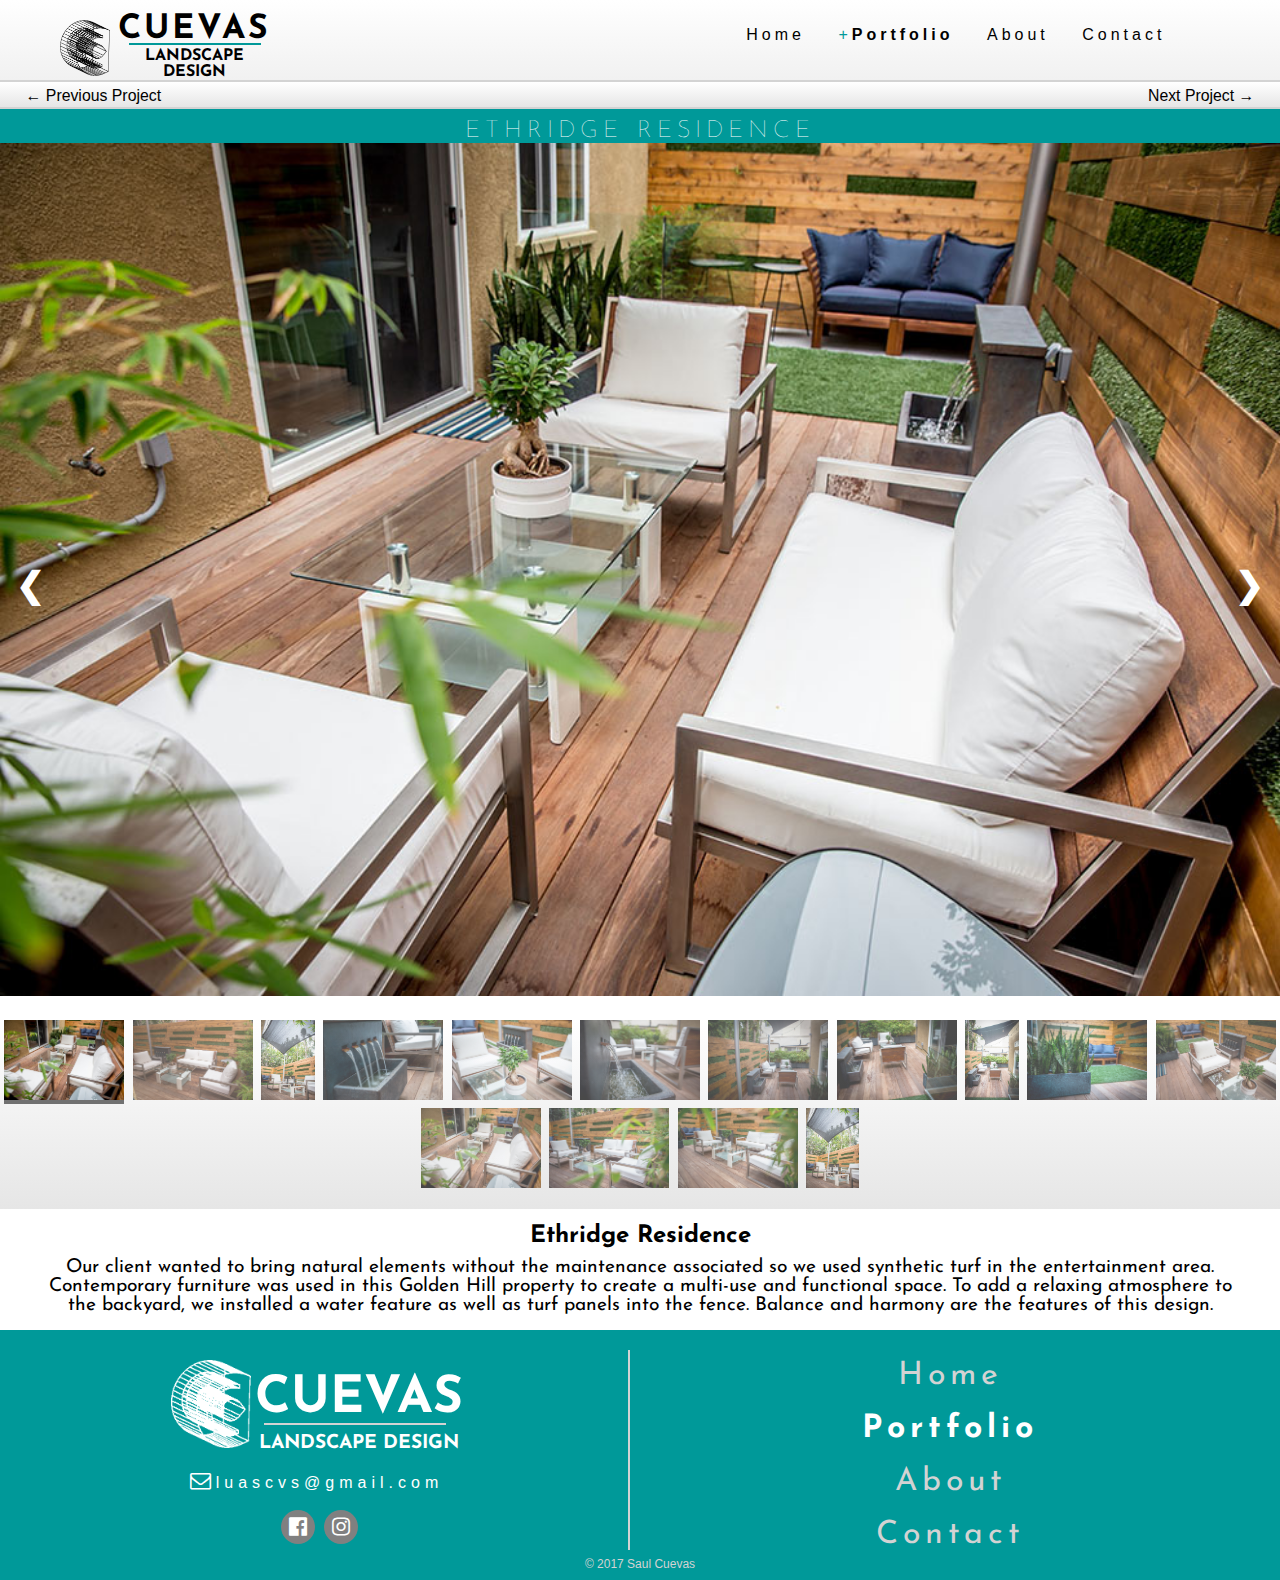
<file: portfolio/ethridge_residence.html>
<!DOCTYPE html>
<html>
  <head>
    <head>
      <meta charset="utf-8">
      <meta name="viewport" content="width=device-width, initial-scale=1.0">
      <link rel="icon" href="../img/saul-logo.png" type="image/png" sizes="16x16">
      <title>Cuevas Landscape Design | Landscape Architect</title>
      <script type="text/javascript" src="../script/script.js" async></script>
      <script type="text/javascript" src="../script/portfolio.js" async></script>
      <link rel="stylesheet" href= "../css/normalize.css">
      <link href="https://fonts.googleapis.com/css?family=Josefin+Sans" rel="stylesheet">
      <link rel="stylesheet" href="../fonts/font-awesome/css/font-awesome.min.css">
      <link rel="stylesheet" href="../css/main.css">
      <link rel="stylesheet" href="../css/responsive.css">
    </head>
  <body>
    <header>
      <!--this div wraps around the menu bar, the companies logo, and companies statement -->
      <div id="top-wrapper">
        <div id="responsive-menu">
          <nav class="nav">
            <!-- this function opens up the menu botton -->
            <button onclick="menu()" class="dropbtn">
              &#9776;
            </button>
          </nav>
        </div>
        <!-- div is hidden by default, opens up with the botton obove clicked -->
        <div id="hidden-menu"  class="mobile-menu">
          <ul>
            <li><a href="../index.html">Home</a></li>
            <li><a href="../index.html#projects-title"><span>&#8681;</span>Portfolio</a></li>
            <li><a href="../portfolio/chisholm_residence.html">Chisholm Residence</a></li>
            <li><a href="../portfolio/ditullo_residence.html">Ditullo Residence</a></li>
            <li><a href="../portfolio/ethridge_residence.html">Ethridge Residence</a></li>
            <li><a href="../portfolio/hullings.html">Hullings Residence</a></li>
            <li><a href="../portfolio/lischke.html">Lischke Residence</a></li>
            <li><a href="../portfolio/weiss_residence.html">Weiss Residence</a></li>
            <li><a href="../about.html">About</a></li>
            <li><a href="../contact.html">Contact</a></li>
          </ul>
        </div>
        <!-- section is hidden on mobile, and displayed on desktop -->
        <section class="full-desktop-menu">
          <div id="company-logo">
            <a href="../index.html"><img src="../img/saul-logo.png" alt="Cuevas logo"></a>
            <div id="responsive-top">
              <h1>CUEVAS</h1>
              <div id="line"></div>
              <h2>LANDSCAPE DESIGN</h2>
            </div>
          </div>
        </section>
        <!-- section is hidden on mobile, and displayed on desktop -->
        <div class="desktop-menu">
          <ul>
            <li><a href="../index.html">Home</a></li>
            <li id="projects-div" onmouseover="displayProjects()" onmouseout="hideProjects()">
              <a href="../index.html#projects-title" ><span id="changeme">+</span><strong>Portfolio</strong></a>
            </li>
            <li><a href="../about.html">About</a></li>
            <li><a href="../contact.html">Contact</a></li>
          </ul>
          <div id="project-list" onmouseover="displayProjects()" onmouseout="hideProjects()" >
            <ul>
              <li><a href="../portfolio/chisholm_residence.html" >Chisholm Residence </a>|</li>
              <li><a href="../portfolio/ditullo_residence.html">Ditullo Residence </a>|</li>
              <li><a href="../portfolio/ethridge_residence.html">Ethridge Residence </a>|</li>
              <li><a href="../portfolio/hullings.html">Hullings Residence </a>|</li>
              <li><a href="../portfolio/lischke.html">Lischke Residence </a>|</li>
              <li><a href="../portfolio/weiss_residence.html">Weiss Residence</a></li>
            </ul>
          </div>
        </div>
      </div>
      <section>
        <!-- previous and next project bar -->
        <div id="next-project-bar">
          <div id="previous-project"><a href="ditullo_residence.html"><h2>&larr; Previous Project</h2></a></div>
          <div id="next-project"><a href="hullings.html"><h2>Next Project &rarr;</h2></a></div>
        </div>
        <!-- title of project -->
        <div id="projects-title" class="project-title">
          <h2>Ethridge Residence</h2>
        </div>
      </section>
    </header>
    <main>
      <!-- slideshow window -->
      <div class="slideshow-container">
        <div class="mySlides fade">
          <div ></div>
          <img src="img/ethridge_residence/ethridge_residence-main.jpg" alt="ethridge-residence image 1" style="width:100%">
        </div>

        <div class="mySlides fade">
          <div ></div>
          <img src="img/ethridge_residence/ethridge_residence-1.jpg" alt="ethridge-residence image 2" style="width:100%">
        </div>

        <div class="mySlides fade">
          <div ></div>
          <img src="img/ethridge_residence/ethridge_residence-2.jpg" alt="ethridge-residence image 3" style="width:100%">
        </div>

        <div class="mySlides fade">
          <div ></div>
          <img src="img/ethridge_residence/ethridge_residence-3.jpg" alt="ethridge-residence image 4" style="width:100%">
        </div>

        <div class="mySlides fade">
          <div ></div>
          <img src="img/ethridge_residence/ethridge_residence-4.jpg" alt="ethridge-residence image 5" style="width:100%">
        </div>

        <div class="mySlides fade">
          <div ></div>
          <img src="img/ethridge_residence/ethridge_residence-5.jpg" alt="ethridge-residence image 6" style="width:100%">
        </div>

        <div class="mySlides fade">
          <div ></div>
          <img src="img/ethridge_residence/ethridge_residence-6.jpg" alt="ethridge-residence image 7" style="width:100%">
        </div>

        <div class="mySlides fade">
          <div ></div>
          <img src="img/ethridge_residence/ethridge_residence-7.jpg" alt="ethridge-residence image 8" style="width:100%">
        </div>

        <div class="mySlides fade">
          <div ></div>
          <img src="img/ethridge_residence/ethridge_residence-8.jpg" alt="ethridge-residence image 9" style="width:100%">
        </div>

        <div class="mySlides fade">
          <div ></div>
          <img src="img/ethridge_residence/ethridge_residence-9.jpg" alt="ethridge-residence image 10" style="width:100%">
        </div>
        <div class="mySlides fade">
          <div ></div>
          <img src="img/ethridge_residence/ethridge_residence-10.jpg" alt="ethridge-residence image 11" style="width:100%">
        </div>
        <div class="mySlides fade">
          <div ></div>
          <img src="img/ethridge_residence/ethridge_residence-11.jpg" alt="ethridge-residence image 12" style="width:100%">
        </div>
        <div class="mySlides fade">
          <div ></div>
          <img src="img/ethridge_residence/ethridge_residence-12.jpg" alt="ethridge-residence image 13" style="width:100%">
        </div>
        <div class="mySlides fade">
          <div ></div>
          <img src="img/ethridge_residence/ethridge_residence-13.jpg" alt="ethridge-residence image 14" style="width:100%">
        </div>
        <div class="mySlides fade">
          <div ></div>
          <img src="img/ethridge_residence/ethridge_residence-14.jpg" alt="ethridge-residence image 15" style="width:100%">
        </div>
        <!-- previous and next image arrows -->
        <a class="prev" onclick="plusSlides(-1)">&#10094;</a>
        <a class="next" onclick="plusSlides(1)">&#10095;</a>
      </div>
      <br>
      <!-- dots on bottom of slideshow (only visible om mobile) -->
      <div id="mobile-slide-container" style="text-align:center">
        <span class="mobile-slide-show" onclick="currentSlide(1)"></span>
        <span class="mobile-slide-show" onclick="currentSlide(2)"></span>
        <span class="mobile-slide-show" onclick="currentSlide(3)"></span>
        <span class="mobile-slide-show" onclick="currentSlide(4)"></span>
        <span class="mobile-slide-show" onclick="currentSlide(5)"></span>
        <span class="mobile-slide-show" onclick="currentSlide(6)"></span>
        <span class="mobile-slide-show" onclick="currentSlide(7)"></span>
        <span class="mobile-slide-show" onclick="currentSlide(8)"></span>
        <span class="mobile-slide-show" onclick="currentSlide(9)"></span>
        <span class="mobile-slide-show" onclick="currentSlide(10)"></span>
        <span class="mobile-slide-show" onclick="currentSlide(11)"></span>
        <span class="mobile-slide-show" onclick="currentSlide(12)"></span>
        <span class="mobile-slide-show" onclick="currentSlide(13)"></span>
        <span class="mobile-slide-show" onclick="currentSlide(14)"></span>
        <span class="mobile-slide-show" onclick="currentSlide(15)"></span>
      </div>
      <!-- thumbnails of images linked to slideshow above(only shows on desktop) -->
      <div id="desktop-slide-container" style="text-align:center">
        <span onclick="currentSlide(1)" class="desktop-slide-show">
          <img src="img/ethridge_residence/ethridge_residence-main.jpg" alt="ethridge-residence image 1" style="height: 500px width: 500px">
        </span>
        <span onclick="currentSlide(2)" class="desktop-slide-show">
          <img src="img/ethridge_residence/ethridge_residence-1.jpg" alt="ethridge-residence image 2" style="height: 500px width: 500px">
        </span>
        <span onclick="currentSlide(3)" class="desktop-slide-show">
          <img src="img/ethridge_residence/ethridge_residence-2slide.jpg" alt="ethridge-residence image 3" style="height: 500px width: 500px">
        </span>
        <span onclick="currentSlide(4)" class="desktop-slide-show">
          <img src="img/ethridge_residence/ethridge_residence-3.jpg" alt="ethridge-residence image 4" style="height: 500px width: 500px">
        </span>
        <span onclick="currentSlide(5)" class="desktop-slide-show">
          <img src="img/ethridge_residence/ethridge_residence-4.jpg" alt="ethridge-residence image 5" style="height: 500px width: 500px">
        </span>
        <span onclick="currentSlide(6)" class="desktop-slide-show">
          <img src="img/ethridge_residence/ethridge_residence-5.jpg" alt="ethridge-residence image 6" style="height: 500px width: 500px">
        </span>
        <span onclick="currentSlide(7)" class="desktop-slide-show">
          <img src="img/ethridge_residence/ethridge_residence-6.jpg" alt="ethridge-residence image 7" style="height: 500px width: 500px">
        </span>
        <span onclick="currentSlide(8)" class="desktop-slide-show">
          <img src="img/ethridge_residence/ethridge_residence-7.jpg" alt="ethridge-residence image 8" style="height: 500px width: 500px">
        </span>
        <span onclick="currentSlide(9)" class="desktop-slide-show">
          <img src="img/ethridge_residence/ethridge_residence-8slide.jpg" alt="ethridge-residence image 9" style="height: 500px width: 500px">
        </span>
        <span onclick="currentSlide(10)" class="desktop-slide-show">
          <img src="img/ethridge_residence/ethridge_residence-9.jpg" alt="ethridge-residence image 10" style="height: 500px width: 500px">
        </span>
        <span onclick="currentSlide(11)" class="desktop-slide-show">
          <img src="img/ethridge_residence/ethridge_residence-10.jpg" alt="ethridge-residence image 11" style="height: 500px width: 500px">
        </span>
        <span onclick="currentSlide(12)" class="desktop-slide-show">
          <img src="img/ethridge_residence/ethridge_residence-11.jpg" alt="ethridge-residence image 12" style="height: 500px width: 500px">
        </span>
        <span onclick="currentSlide(13)" class="desktop-slide-show">
          <img src="img/ethridge_residence/ethridge_residence-12.jpg" alt="ethridge-residence image 13" style="height: 500px width: 500px">
        </span>
        <span onclick="currentSlide(14)" class="desktop-slide-show">
          <img src="img/ethridge_residence/ethridge_residence-13.jpg" alt="ethridge-residence image 14" style="height: 500px width: 500px">
        </span>
        <span onclick="currentSlide(15)" class="desktop-slide-show">
          <img src="img/ethridge_residence/ethridge_residence-14slide.jpg" alt="ethridge-residence image 15" style="height: 500px width: 500px">
        </span>
      </div>
      <section>
        <!-- discription of project -->
        <div id="page-description-section">
          <h2>Ethridge Residence</h2>
          <p>Our client wanted to bring natural elements without the
            maintenance associated so we used synthetic turf in the entertainment area.
            Contemporary furniture was used in this Golden Hill property to create a
            multi-use and functional space. To add a relaxing atmosphere to the backyard,
            we installed a water feature as well as turf panels into the fence.
            Balance and harmony are the features of this design.</p>
        </div>
      </section>
    </main>
    <footer>
      <div id ="footer-wrapper">
        <!-- this div is used to place a max width of 1900px in desktop -->
      <div id="bottom-wrapper">
        <!-- companies bottom logo -->
        <div id="bottom-logo">
          <a href="../index.html"><img src="../img/saul-logo-white.png" alt="Cuevas white logo"></a>
          <div id=logo-text>
            <h2>CUEVAS</h2>
            <div id="bottom-line"></div>
            <h3>LANDSCAPE DESIGN</h3>
          </div>
        </div>
        <!-- companies email -->
          <div id="email">
            <a href="mailto:luascvs@gmail.com"><i class="fa fa-envelope-o" aria-hidden="true"></i>

            <p>luascvs@gmail.com</p>
            </a>
          </div>
          <!-- companies social section -->
          <div id="social">
            <a href="http://www.facebook.com" target="_blank"><div class="circles"><i class="fa fa-facebook-official" aria-hidden="true"></i></div></a>
            <a href="http://www.instagram.com" target="_blank"><div class="circles"><i class="fa fa-instagram" aria-hidden="true"></i></div></a>
          </div>
        </div>
        <!-- bottom menu only displays in desktop -->
      <div id="bottom-menu">
        <ul>
          <li><a href="../index.html">Home</a></li>
          <li><a href="../index.html#projects-title" style="color:white"><strong>Portfolio</strong></a></li>
          <li><a href="../about.html">About</a></li>
          <li><a href="../contact.html">Contact</a></li>
        </ul>
      </div>
      <div id="copy">
        <p >&copy; 2017 Saul Cuevas</p>
      </div>
    </div>
    </footer>
  </body>
</html>
</file>
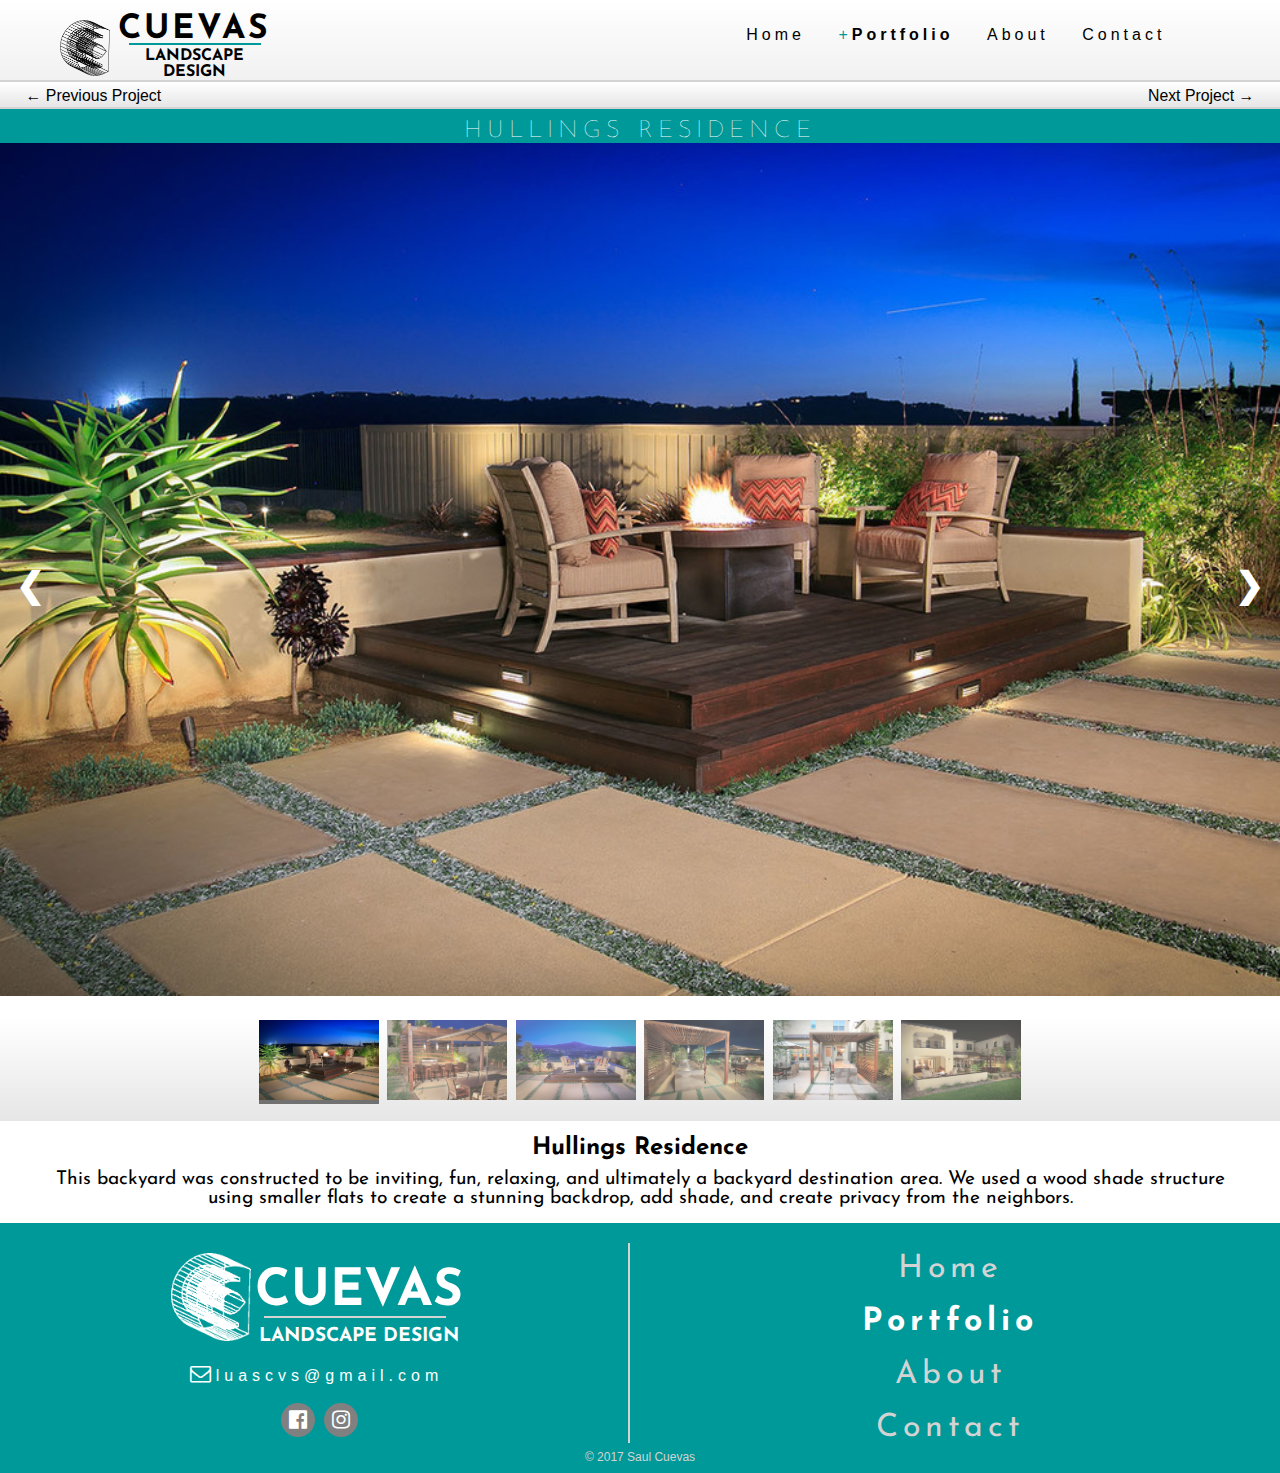
<file: portfolio/hullings.html>
<!DOCTYPE html>
<html>
  <head>
    <meta charset="utf-8">
    <meta name="viewport" content="width=device-width, initial-scale=1.0">
    <link rel="icon" href="../img/saul-logo.png" type="image/png" sizes="16x16">
    <title>Cuevas Landscape Design | Landscape Architect</title>
    <script type="text/javascript" src="../script/script.js" async></script>
    <script type="text/javascript" src="../script/portfolio.js" async></script>
    <link rel="stylesheet" href= "../css/normalize.css">
    <link href="https://fonts.googleapis.com/css?family=Josefin+Sans" rel="stylesheet">
    <link rel="stylesheet" href="../fonts/font-awesome/css/font-awesome.min.css">
    <link rel="stylesheet" href="../css/main.css">
    <link rel="stylesheet" href="../css/responsive.css">
  </head>
  <body>
    <header>
      <!--this div wraps around the menu bar, the companies logo, and companies statement -->
      <div id="top-wrapper">
        <div id="responsive-menu">
          <nav class="nav">
            <!-- this function opens up the menu botton -->
            <button onclick="menu()" class="dropbtn">
              &#9776;
            </button>
          </nav>
        </div>
        <!-- div is hidden by default, opens up with the botton obove clicked -->
        <div id="hidden-menu"  class="mobile-menu">
          <ul>
            <li><a href="../index.html">Home</a></li>
            <li><a href="../index.html#projects-title"><span>&#8681;</span>Portfolio</a></li>
            <li><a href="../portfolio/chisholm_residence.html">Chisholm Residence</a></li>
            <li><a href="../portfolio/ditullo_residence.html">Ditullo Residence</a></li>
            <li><a href="../portfolio/ethridge_residence.html">Ethridge Residence</a></li>
            <li><a href="../portfolio/hullings.html">Hullings Residence</a></li>
            <li><a href="../portfolio/lischke.html">Lischke Residence</a></li>
            <li><a href="../portfolio/weiss_residence.html">Weiss Residence</a></li>
            <li><a href="../about.html">About</a></li>
            <li><a href="../contact.html">Contact</a></li>
          </ul>
        </div>
        <!-- section is hidden on mobile, and displayed on desktop -->
        <section class="full-desktop-menu">
          <div id="company-logo">
            <a href="../index.html"><img src="../img/saul-logo.png" alt="Cuevas logo"></a>
            <div id="responsive-top">
              <h1>CUEVAS</h1>
              <div id="line"></div>
              <h2>LANDSCAPE DESIGN</h2>
            </div>
          </div>
        </section>
        <!-- section is hidden on mobile, and displayed on desktop -->
        <div class="desktop-menu">
          <ul>
            <li><a href="../index.html">Home</a></li>
            <li id="projects-div" onmouseover="displayProjects()" onmouseout="hideProjects()">
              <a href="../index.html#projects-title" ><span id="changeme">+</span><strong>Portfolio</strong></a>
            </li>
            <li><a href="../about.html">About</a></li>
            <li><a href="../contact.html">Contact</a></li>
          </ul>
          <div id="project-list" onmouseover="displayProjects()" onmouseout="hideProjects()" >
            <ul>
              <li><a href="../portfolio/chisholm_residence.html" >Chisholm Residence </a>|</li>
              <li><a href="../portfolio/ditullo_residence.html">Ditullo Residence </a>|</li>
              <li><a href="../portfolio/ethridge_residence.html">Ethridge Residence </a>|</li>
              <li><a href="../portfolio/hullings.html">Hullings Residence </a>|</li>
              <li><a href="../portfolio/lischke.html">Lischke Residence </a>|</li>
              <li><a href="../portfolio/weiss_residence.html">Weiss Residence</a></li>
            </ul>
          </div>
        </div>
      </div>
      <section>
        <!-- previous and next project bar -->
        <div id="next-project-bar">
          <div id="previous-project"><a href="ethridge_residence.html"><h2>&larr; Previous Project</h2></a></div>
          <div id="next-project"><a href="lischke.html"><h2>Next Project &rarr;</h2></a></div>
        </div>
        <!-- title of project -->
        <div id="projects-title" class="project-title">
          <h2>Hullings Residence</h2>
        </div>
      </section>
    </header>
    <main>
      <!-- slideshow window -->
      <div class="slideshow-container">
        <div class="mySlides fade">
          <div ></div>
          <img src="img/hullings/Hullings_main.jpg" alt="Hullings image 1" style="width:100%">
        </div>

        <div class="mySlides fade">
          <div ></div>
          <img src="img/hullings/Hullings_2.jpg" alt="Hullings image 2" style="width:100%">
        </div>

        <div class="mySlides fade">
          <div ></div>
          <img src="img/hullings/Hullings_3.jpg" alt="Hullings image 3" style="width:100%">
        </div>

        <div class="mySlides fade">
          <div ></div>
          <img src="img/hullings/Hullings_4.jpg" alt="Hullings image 4" style="width:100%">
        </div>

        <div class="mySlides fade">
          <div ></div>
          <img src="img/hullings/Hullings_5.jpg" alt="Hullings image 5" style="width:100%">
        </div>

        <div class="mySlides fade">
          <div ></div>
          <img src="img/hullings/Hullings_6.jpg" alt="Hullings image 6" style="width:100%">
        </div>
        <!-- previous and next image arrows -->
        <a class="prev" onclick="plusSlides(-1)">&#10094;</a>
        <a class="next" onclick="plusSlides(1)">&#10095;</a>
      </div>
      <br>
      <!-- dots on bottom of slideshow (only visible om mobile) -->
      <div id="mobile-slide-container" style="text-align:center">
        <span class="mobile-slide-show" onclick="currentSlide(1)"></span>
        <span class="mobile-slide-show" onclick="currentSlide(2)"></span>
        <span class="mobile-slide-show" onclick="currentSlide(3)"></span>
        <span class="mobile-slide-show" onclick="currentSlide(4)"></span>
        <span class="mobile-slide-show" onclick="currentSlide(5)"></span>
        <span class="mobile-slide-show" onclick="currentSlide(6)"></span>
      </div>
      <!-- thumbnails of images linked to slideshow above(only shows on desktop) -->
      <div id="desktop-slide-container" style="text-align:center">
        <span onclick="currentSlide(1)" class="desktop-slide-show">
          <img src="img/hullings/Hullings_main.jpg" alt="Hullings image 1" style="height: 500px width: 500px">
        </span>
        <span onclick="currentSlide(2)" class="desktop-slide-show">
          <img src="img/hullings/Hullings_2.jpg" alt="Hullings image 2" style="height: 500px width: 500px">
        </span>
        <span onclick="currentSlide(3)" class="desktop-slide-show">
          <img src="img/hullings/Hullings_3.jpg" alt="Hullings image 3" style="height: 500px width: 500px">
        </span>
        <span onclick="currentSlide(4)" class="desktop-slide-show">
          <img src="img/hullings/Hullings_4.jpg" alt="Hullings image 4" style="height: 500px width: 500px">
        </span>
        <span onclick="currentSlide(5)" class="desktop-slide-show">
          <img src="img/hullings/Hullings_5.jpg" alt="Hullings image 5" style="height: 500px width: 500px">
        </span>
        <span onclick="currentSlide(6)" class="desktop-slide-show">
          <img src="img/hullings/Hullings_6.jpg" alt="Hullings image 6" style="height: 500px width: 500px">
        </span>
      </div>
      <!-- discription of project -->
      <section>
        <div id="page-description-section">
          <h2>Hullings Residence</h2>
          <p>This backyard was constructed to be inviting, fun,
            relaxing, and ultimately a backyard destination area.
            We used a wood shade structure using smaller flats to create a stunning backdrop,
            add shade, and create privacy from the neighbors.</p>
        </div>
      </section>
    </main>
    <footer>
      <div id ="footer-wrapper">
        <!-- this div is used to place a max width of 1900px in desktop -->
        <div id="bottom-wrapper">
        <!-- companies bottom logo -->
          <div id="bottom-logo">
            <a href="../index.html"><img src="../img/saul-logo-white.png" alt="Cuevas white logo"></a>
            <div id=logo-text>
              <h2>CUEVAS</h2>
              <div id="bottom-line"></div>
              <h3>LANDSCAPE DESIGN</h3>
            </div>
          </div>
        <!-- companies email -->
          <div id="email">
            <a href="mailto:luascvs@gmail.com"><i class="fa fa-envelope-o" aria-hidden="true"></i>
            <p>luascvs@gmail.com</p>
            </a>
          </div>
          <!-- companies social section -->
          <div id="social">
            <a href="http://www.facebook.com" target="_blank"><div class="circles"><i class="fa fa-facebook-official" aria-hidden="true"></i></div></a>
            <a href="http://www.instagram.com" target="_blank"><div class="circles"><i class="fa fa-instagram" aria-hidden="true"></i></div></a>
          </div>
        </div>
        <!-- bottom menu only displays in desktop -->
        <div id="bottom-menu">
          <ul>
            <li><a href="../index.html">Home</a></li>
            <li><a href="../index.html#projects-title" style="color:white"><strong>Portfolio</strong></a></li>
            <li><a href="../about.html">About</a></li>
            <li><a href="../contact.html">Contact</a></li>
          </ul>
        </div>
        <div id="copy">
          <p >&copy; 2017 Saul Cuevas</p>
        </div>
      </div>
    </footer>
  </body>
</html>
</file>
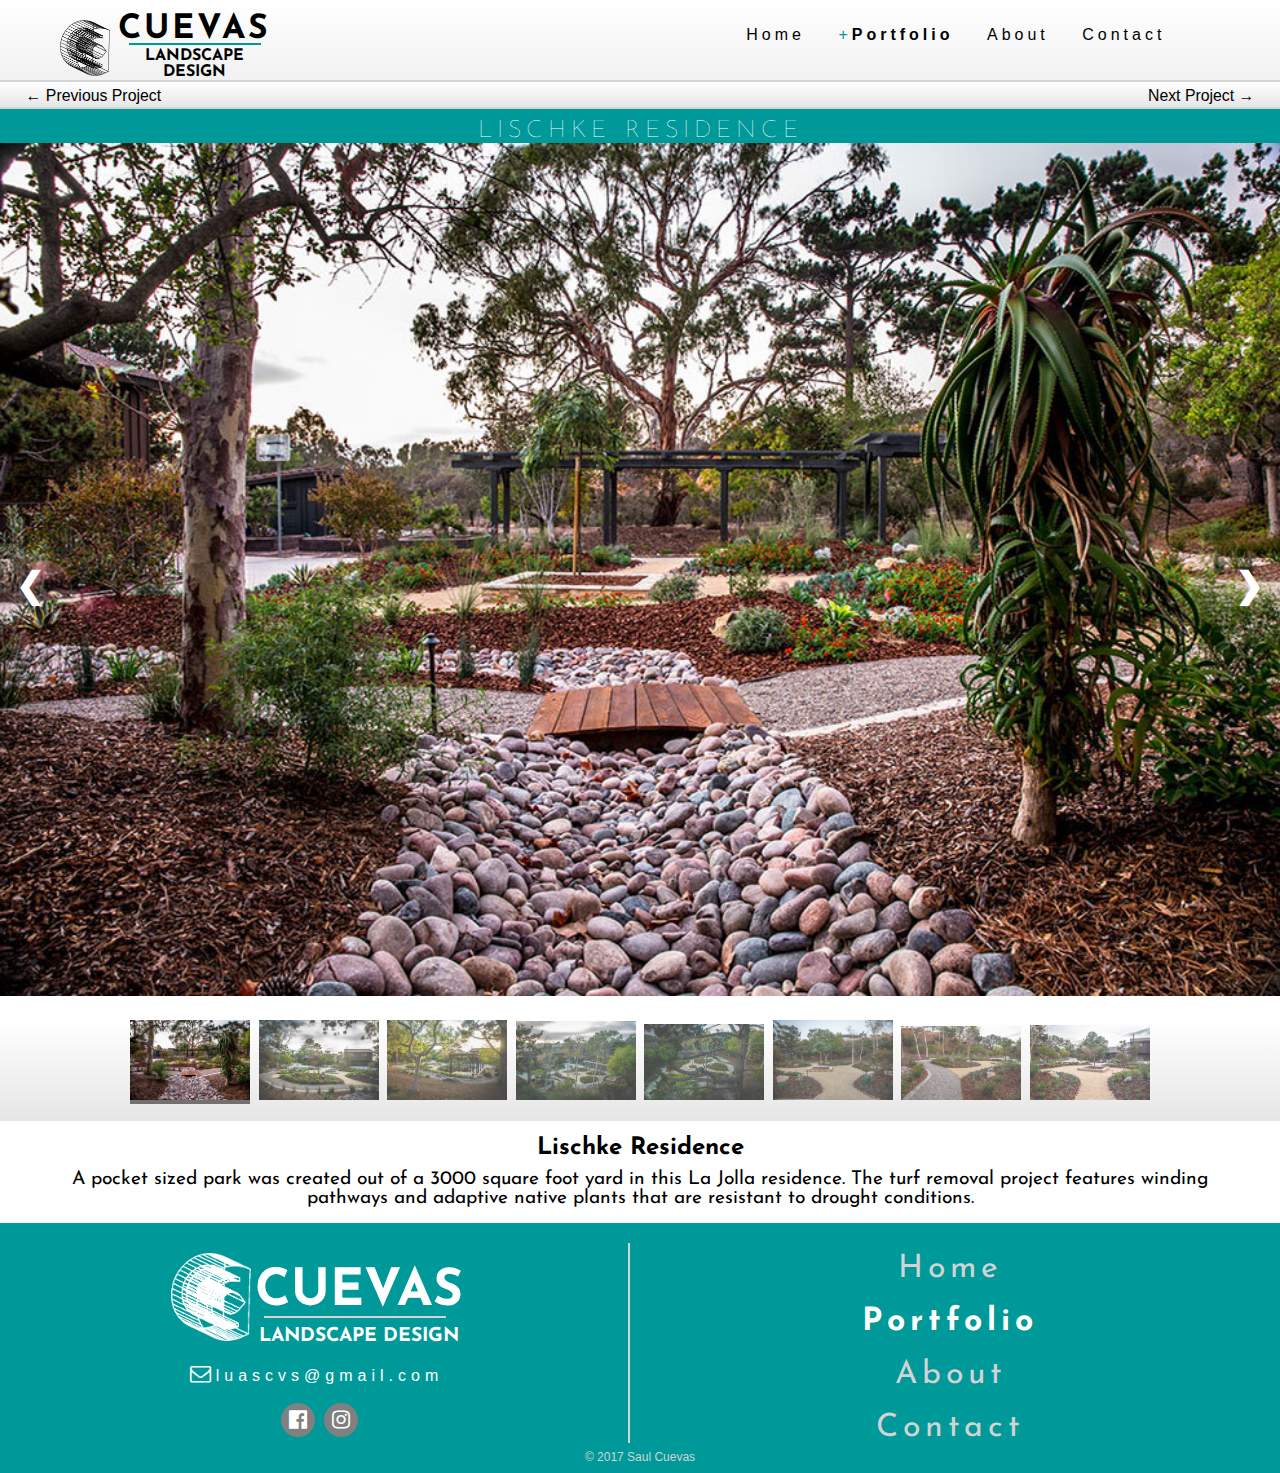
<file: portfolio/lischke.html>
<!DOCTYPE html>
<html>
  <head>
    <meta charset="utf-8">
    <meta name="viewport" content="width=device-width, initial-scale=1.0">
    <link rel="icon" href="../img/saul-logo.png" type="image/png" sizes="16x16">
    <title>Cuevas Landscape Design | Landscape Architect</title>
    <script type="text/javascript" src="../script/script.js" async></script>
    <script type="text/javascript" src="../script/portfolio.js" async></script>
    <link rel="stylesheet" href= "../css/normalize.css">
    <link href="https://fonts.googleapis.com/css?family=Josefin+Sans" rel="stylesheet">
    <link rel="stylesheet" href="../fonts/font-awesome/css/font-awesome.min.css">
    <link rel="stylesheet" href="../css/main.css">
    <link rel="stylesheet" href="../css/responsive.css">
  </head>
  <body>
    <header>
      <!--this div wraps around the menu bar, the companies logo, and companies statement -->
      <div id="top-wrapper">
        <div id="responsive-menu">
          <nav class="nav">
            <!-- this function opens up the menu botton -->
            <button onclick="menu()" class="dropbtn">
              &#9776;
            </button>
          </nav>
        </div>
        <!-- div is hidden by default, opens up with the botton obove clicked -->
        <div id="hidden-menu"  class="mobile-menu">
          <ul>
            <li><a href="../index.html">Home</a></li>
            <li><a href="../index.html#projects-title"><span>&#8681;</span>Portfolio</a></li>
            <li><a href="../portfolio/chisholm_residence.html">Chisholm Residence</a></li>
            <li><a href="../portfolio/ditullo_residence.html">Ditullo Residence</a></li>
            <li><a href="../portfolio/ethridge_residence.html">Ethridge Residence</a></li>
            <li><a href="../portfolio/hullings.html">Hullings Residence</a></li>
            <li><a href="../portfolio/lischke.html">Lischke Residence</a></li>
            <li><a href="../portfolio/weiss_residence.html">Weiss Residence</a></li>
            <li><a href="../about.html">About</a></li>
            <li><a href="../contact.html">Contact</a></li>
          </ul>
        </div>
        <!-- section is hidden on mobile, and displayed on desktop -->
        <section class="full-desktop-menu">
          <div id="company-logo">
            <a href="../index.html"><img src="../img/saul-logo.png" alt="Cuevas logo"></a>
            <div id="responsive-top">
              <h1>CUEVAS</h1>
              <div id="line"></div>
              <h2>LANDSCAPE DESIGN</h2>
            </div>
          </div>
        </section>
        <!-- section is hidden on mobile, and displayed on desktop -->
        <div class="desktop-menu">
          <ul>
            <li><a href="../index.html">Home</a></li>
            <li id="projects-div" onmouseover="displayProjects()" onmouseout="hideProjects()">
              <a href="../index.html#projects-title" ><span id="changeme">+</span><strong>Portfolio</strong></a>
            </li>
            <li><a href="../about.html">About</a></li>
            <li><a href="../contact.html">Contact</a></li>
          </ul>
          <div id="project-list" onmouseover="displayProjects()" onmouseout="hideProjects()" >
            <ul>
              <li><a href="../portfolio/chisholm_residence.html" >Chisholm Residence </a>|</li>
              <li><a href="../portfolio/ditullo_residence.html">Ditullo Residence </a>|</li>
              <li><a href="../portfolio/ethridge_residence.html">Ethridge Residence </a>|</li>
              <li><a href="../portfolio/hullings.html">Hullings Residence </a>|</li>
              <li><a href="../portfolio/lischke.html">Lischke Residence </a>|</li>
              <li><a href="../portfolio/weiss_residence.html">Weiss Residence</a></li>
            </ul>
          </div>
        </div>
      </div>
      <section>
        <!-- previous and next project bar -->
        <div id="next-project-bar">
          <div id="previous-project"><a href="hullings.html"><h2>&larr; Previous Project</h2></a></div>
          <div id="next-project"><a href="weiss_residence.html"><h2>Next Project &rarr;</h2></a></div>
        </div>
        <!-- title of project -->
        <div id="projects-title" class="project-title">
          <h2>Lischke Residence</h2>
        </div>
      </section>
    </header>
    <main>
      <!-- slideshow window -->
      <div class="slideshow-container">
        <div class="slideshow-container">
          <div class="mySlides fade">
            <div ></div>
            <img src="img/lischke/lischke-main.jpg" alt="Lischke image 1" style="width:100%">
          </div>

          <div class="mySlides fade">
            <div ></div>
            <img src="img/lischke/lischke-1.jpg" alt="Lischke image 2" style="width:100%">
          </div>

          <div class="mySlides fade">
            <div ></div>
            <img src="img/lischke/lischke-2.jpg" alt="Lischke image 3" style="width:100%">
          </div>

          <div class="mySlides fade">
            <div ></div>
            <img src="img/lischke/lischke-3.jpg" alt="Lischke image 4" style="width:100%">
          </div>

          <div class="mySlides fade">
            <div ></div>
            <img src="img/lischke/lischke-4.jpg" alt="Lischke image 5" style="width:100%">
          </div>

          <div class="mySlides fade">
            <div ></div>
            <img src="img/lischke/lischke-5.jpg" alt="Lischke image 6" style="width:100%">
          </div>
          <div class="mySlides fade">
            <div ></div>
            <img src="img/lischke/lischke-6.jpg" alt="Lischke image 7" style="width:100%">
          </div>
          <div class="mySlides fade">
            <div ></div>
            <img src="img/lischke/lischke-7.jpg" alt="Lischke image 8" style="width:100%">
          </div>
          <!-- previous and next image arrows -->
          <a class="prev" onclick="plusSlides(-1)">&#10094;</a>
          <a class="next" onclick="plusSlides(1)">&#10095;</a>
        </div>
        <br>
        <!-- dots on bottom of slideshow (only visible om mobile) -->
        <div id="mobile-slide-container" style="text-align:center">
          <span class="mobile-slide-show" onclick="currentSlide(1)"></span>
          <span class="mobile-slide-show" onclick="currentSlide(2)"></span>
          <span class="mobile-slide-show" onclick="currentSlide(3)"></span>
          <span class="mobile-slide-show" onclick="currentSlide(4)"></span>
          <span class="mobile-slide-show" onclick="currentSlide(5)"></span>
          <span class="mobile-slide-show" onclick="currentSlide(6)"></span>
          <span class="mobile-slide-show" onclick="currentSlide(7)"></span>
          <span class="mobile-slide-show" onclick="currentSlide(8)"></span>
        </div>
        <!-- thumbnails of images linked to slideshow above(only shows on desktop) -->
        <div id="desktop-slide-container" style="text-align:center">
          <span onclick="currentSlide(1)" class="desktop-slide-show">
            <img src="img/lischke/lischke-main.jpg" alt="Lischke image 1" style="height: 500px width: 500px">
          </span>
          <span onclick="currentSlide(2)" class="desktop-slide-show">
            <img src="img/lischke/lischke-1.jpg" alt="Lischke image 2" style="height: 500px width: 500px">
          </span>
          <span onclick="currentSlide(3)" class="desktop-slide-show">
            <img src="img/lischke/lischke-2.jpg" alt="Lischke image 3" style="height: 500px width: 500px">
          </span>
          <span onclick="currentSlide(4)" class="desktop-slide-show">
            <img src="img/lischke/lischke-3.jpg" alt="Lischke image 4" style="height: 500px width: 500px">
          </span>
          <span onclick="currentSlide(5)" class="desktop-slide-show">
            <img src="img/lischke/lischke-4.jpg" alt="Lischke image 5" style="height: 500px width: 500px">
          </span>
          <span onclick="currentSlide(6)" class="desktop-slide-show">
            <img src="img/lischke/lischke-5.jpg" alt="Lischke image 6" style="height: 500px width: 500px">
          </span>
          <span onclick="currentSlide(7)" class="desktop-slide-show">
            <img src="img/lischke/lischke-6.jpg" alt="Lischke image 7" style="height: 500px width: 500px">
          </span>
          <span onclick="currentSlide(8)" class="desktop-slide-show">
            <img src="img/lischke/lischke-7.jpg" alt="Lischke image 8" style="height: 500px width: 500px">
          </span>
        </div>
        <!-- discription of project -->
        <section>
          <div id="page-description-section">
            <h2>Lischke Residence</h2>
            <p>A pocket sized park was created out of a 3000 square foot yard
              in this La Jolla residence. The turf removal project features winding
              pathways and adaptive native plants that are resistant to drought conditions.</p>
          </div>
        </section>
      </div>
    </main>
    <footer>
      <div id ="footer-wrapper">
        <!-- this div is used to place a max width of 1900px in desktop -->
      <div id="bottom-wrapper">
        <!-- companies bottom logo -->
        <div id="bottom-logo">
          <a href="../index.html"><img src="../img/saul-logo-white.png" alt="Cuevas white logo"></a>
          <div id=logo-text>
            <h2>CUEVAS</h2>
            <div id="bottom-line"></div>
            <h3>LANDSCAPE DESIGN</h3>
          </div>
          </div>
          <!-- companies email -->
          <div id="email">
            <a href="mailto:luascvs@gmail.com"><i class="fa fa-envelope-o" aria-hidden="true"></i>
            <p>luascvs@gmail.com</p>
            </a>
          </div>
          <!-- companies social section -->
          <div id="social">
            <a href="http://www.facebook.com" target="_blank"><div class="circles"><i class="fa fa-facebook-official" aria-hidden="true"></i></div></a>
            <a href="http://www.instagram.com" target="_blank"><div class="circles"><i class="fa fa-instagram" aria-hidden="true"></i></div></a>
          </div>
        </div>
        <!-- bottom menu only displays in desktop -->
        <div id="bottom-menu">
          <ul>
            <li><a href="../index.html">Home</a></li>
            <li><a href="../index.html#projects-title" style="color:white"><strong>Portfolio</strong></a></li>
            <li><a href="../about.html">About</a></li>
            <li><a href="../contact.html">Contact</a></li>
          </ul>
        </div>
        <div id="copy">
          <p >&copy; 2017 Saul Cuevas</p>
        </div>
      </div>
    </footer>
  </body>
</html>
</file>
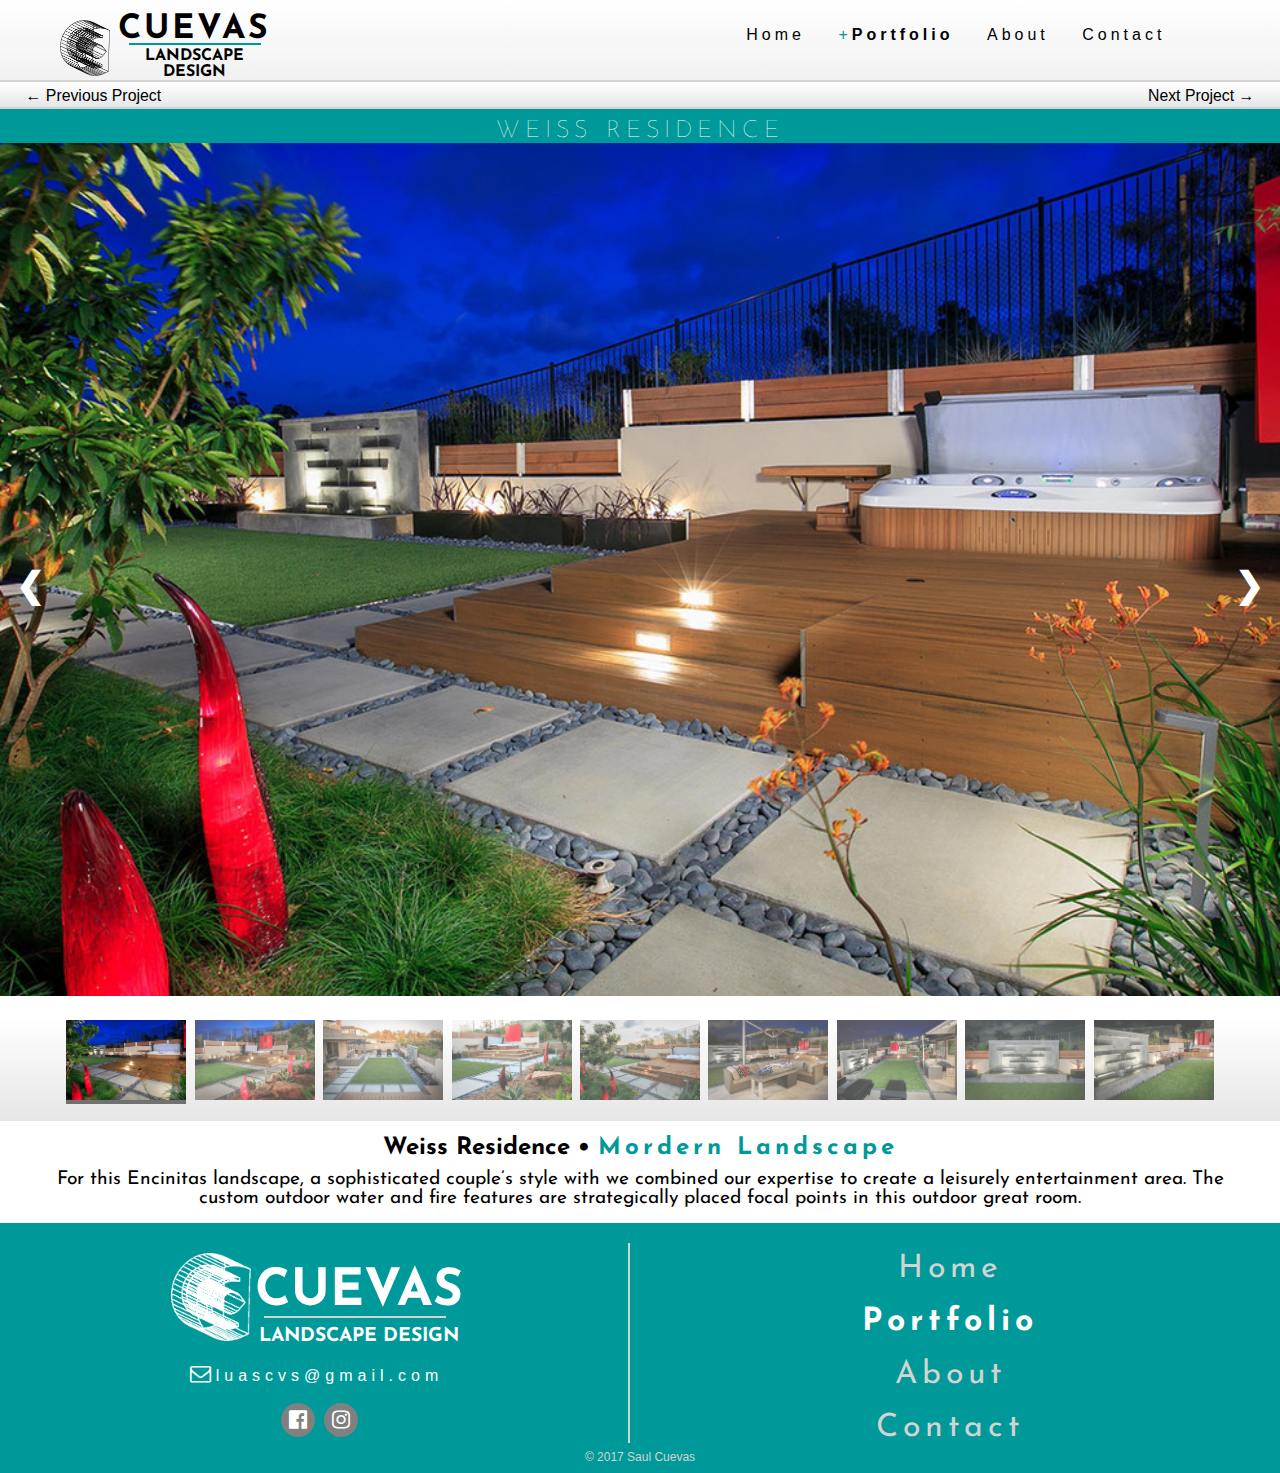
<file: portfolio/weiss_residence.html>
<!DOCTYPE html>
<html>
  <head>
    <meta charset="utf-8">
    <meta name="viewport" content="width=device-width, initial-scale=1.0">
    <link rel="icon" href="../img/saul-logo.png" type="image/png" sizes="16x16">
    <title>Cuevas Landscape Design | Landscape Architect</title>
    <script type="text/javascript" src="../script/script.js" async></script>
    <script type="text/javascript" src="../script/portfolio.js" async></script>
    <link rel="stylesheet" href= "../css/normalize.css">
    <link href="https://fonts.googleapis.com/css?family=Josefin+Sans" rel="stylesheet">
    <link rel="stylesheet" href="../fonts/font-awesome/css/font-awesome.min.css">
    <link rel="stylesheet" href="../css/main.css">
    <link rel="stylesheet" href="../css/responsive.css">
  </head>
  <body>
    <header>
      <!--this div wraps around the menu bar, the companies logo, and companies statement -->
      <div id="top-wrapper">
        <div id="responsive-menu">
          <nav class="nav">
            <!-- this function opens up the menu botton -->
            <button onclick="menu()" class="dropbtn">
              &#9776;
            </button>
          </nav>
        </div>
        <!-- div is hidden by default, opens up with the botton obove clicked -->
        <div id="hidden-menu"  class="mobile-menu">
          <ul>
            <li><a href="../index.html">Home</a></li>
            <li><a href="../index.html#projects-title"><span>&#8681;</span>Portfolio</a></li>
            <li><a href="../portfolio/chisholm_residence.html">Chisholm Residence</a></li>
            <li><a href="../portfolio/ditullo_residence.html">Ditullo Residence</a></li>
            <li><a href="../portfolio/ethridge_residence.html">Ethridge Residence</a></li>
            <li><a href="../portfolio/hullings.html">Hullings Residence</a></li>
            <li><a href="../portfolio/lischke.html">Lischke Residence</a></li>
            <li><a href="../portfolio/weiss_residence.html">Weiss Residence</a></li>
            <li><a href="../about.html">About</a></li>
            <li><a href="../contact.html">Contact</a></li>
          </ul>
        </div>
        <!-- section is hidden on mobile, and displayed on desktop -->
        <section class="full-desktop-menu">
          <div id="company-logo">
            <a href="../index.html"><img src="../img/saul-logo.png" alt="Cuevas logo"></a>
            <div id="responsive-top">
              <h1>CUEVAS</h1>
              <div id="line"></div>
              <h2>LANDSCAPE DESIGN</h2>
            </div>
          </div>
        </section>
        <!-- section is hidden on mobile, and displayed on desktop -->
        <div class="desktop-menu">
          <ul>
            <li><a href="../index.html">Home</a></li>
            <li id="projects-div" onmouseover="displayProjects()" onmouseout="hideProjects()">
              <a href="../index.html#projects-title" ><span id="changeme">+</span><strong>Portfolio</strong></a>
            </li>
            <li><a href="../about.html">About</a></li>
            <li><a href="../contact.html">Contact</a></li>
          </ul>
          <div id="project-list" onmouseover="displayProjects()" onmouseout="hideProjects()" >
            <ul>
              <li><a href="../portfolio/chisholm_residence.html" >Chisholm Residence </a>|</li>
              <li><a href="../portfolio/ditullo_residence.html">Ditullo Residence </a>|</li>
              <li><a href="../portfolio/ethridge_residence.html">Ethridge Residence </a>|</li>
              <li><a href="../portfolio/hullings.html">Hullings Residence </a>|</li>
              <li><a href="../portfolio/lischke.html">Lischke Residence </a>|</li>
              <li><a href="../portfolio/weiss_residence.html">Weiss Residence</a></li>
            </ul>
          </div>
        </div>
      </div>
      <section>
        <!-- previous and next project bar -->
        <div id="next-project-bar">
          <div id="previous-project"><a href="lischke.html"><h2>&larr; Previous Project</h2></a></div>
          <div id="next-project"><a href="chisholm_residence.html"><h2>Next Project &rarr;</h2></a></div>
        </div>
        <!-- title of project -->
        <div id="projects-title" class="project-title">
          <h2>Weiss Residence</h2>
        </div>
      </section>
    </header>
    <main>
      <!-- slideshow window -->
      <div class="slideshow-container">
        <div class="slideshow-container">
          <div class="mySlides fade">
            <div ></div>
            <img src="img/weiss_residence/modern-landscape_main.jpg" alt="Mordern landscape image 1" style="width:100%">
          </div>

          <div class="mySlides fade">
            <div ></div>
            <img src="img/weiss_residence/modern-landscape_1.jpg" alt="Mordern landscape image 2" style="width:100%">
          </div>

          <div class="mySlides fade">
            <div ></div>
            <img src="img/weiss_residence/modern-landscape_2.jpg" alt="Mordern landscape image 3" style="width:100%">
          </div>

          <div class="mySlides fade">
            <div ></div>
            <img src="img/weiss_residence/modern-landscape_3.jpg" alt="Mordern landscape image 4" style="width:100%">
          </div>

          <div class="mySlides fade">
            <div ></div>
            <img src="img/weiss_residence/modern-landscape_4.jpg"  alt="Mordern landscape image 5" style="width:100%">
          </div>

          <div class="mySlides fade">
            <div ></div>
            <img src="img/weiss_residence/modern-landscape_6.jpg" alt="Mordern landscape image 6" style="width:100%">
          </div>
          <div class="mySlides fade">
            <div ></div>
            <img src="img/weiss_residence/modern-landscape_7.jpg" alt="Mordern landscape image 7" style="width:100%">
          </div>
          <div class="mySlides fade">
            <div ></div>
            <img src="img/weiss_residence/modern-landscape_8.jpg" alt="Mordern landscape image 8" style="width:100%">
          </div>
        <div class="mySlides fade">
          <div ></div>
          <img src="img/weiss_residence/modern-landscape_9.jpg" alt="Mordern landscape image 9" style="width:100%">
        </div>
        <!-- previous and next image arrows -->
          <a class="prev" onclick="plusSlides(-1)">&#10094;</a>
          <a class="next" onclick="plusSlides(1)">&#10095;</a>
        </div>
        <br>
        <!-- dots on bottom of slideshow (only visible om mobile) -->
        <div id="mobile-slide-container" style="text-align:center">
          <span class="mobile-slide-show" onclick="currentSlide(1)"></span>
          <span class="mobile-slide-show" onclick="currentSlide(2)"></span>
          <span class="mobile-slide-show" onclick="currentSlide(3)"></span>
          <span class="mobile-slide-show" onclick="currentSlide(4)"></span>
          <span class="mobile-slide-show" onclick="currentSlide(5)"></span>
          <span class="mobile-slide-show" onclick="currentSlide(6)"></span>
          <span class="mobile-slide-show" onclick="currentSlide(7)"></span>
          <span class="mobile-slide-show" onclick="currentSlide(8)"></span>
          <span class="mobile-slide-show" onclick="currentSlide(9)"></span>
        </div>
        <!-- thumbnails of images linked to slideshow above(only shows on desktop) -->
        <div id="desktop-slide-container" style="text-align:center">
          <span onclick="currentSlide(1)" class="desktop-slide-show">
            <img src="img/weiss_residence/modern-landscape_main.jpg" alt="Mordern landscape image 1" style="height: 500px width: 500px">
          </span>
          <span onclick="currentSlide(2)" class="desktop-slide-show">
            <img src="img/weiss_residence/modern-landscape_1.jpg" alt="Mordern landscape image 2" style="height: 500px width: 500px">
          </span>
          <span onclick="currentSlide(3)" class="desktop-slide-show">
            <img src="img/weiss_residence/modern-landscape_2.jpg" alt="Mordern landscape image 3" style="height: 500px width: 500px">
          </span>
          <span onclick="currentSlide(4)" class="desktop-slide-show">
            <img src="img/weiss_residence/modern-landscape_3.jpg" alt="Mordern landscape image 4" style="height: 500px width: 500px">
          </span>
          <span onclick="currentSlide(5)" class="desktop-slide-show">
            <img src="img/weiss_residence/modern-landscape_4.jpg" alt="Mordern landscape image 5" style="height: 500px width: 500px">
          </span>
          <span onclick="currentSlide(6)" class="desktop-slide-show">
            <img src="img/weiss_residence/modern-landscape_6.jpg" alt="Mordern landscape image 6" style="height: 500px width: 500px">
          </span>
          <span onclick="currentSlide(7)" class="desktop-slide-show">
            <img src="img/weiss_residence/modern-landscape_7.jpg" alt="Mordern landscape image 7" style="height: 500px width: 500px">
          </span>
          <span onclick="currentSlide(8)" class="desktop-slide-show">
            <img src="img/weiss_residence/modern-landscape_8.jpg" alt="Mordern landscape image 8" style="height: 500px width: 500px">
          </span>
          <span onclick="currentSlide(9)" class="desktop-slide-show">
            <img src="img/weiss_residence/modern-landscape_9.jpg" alt="Mordern landscape image 9" style="height: 500px width: 500px">
          </span>
        </div>
        <section>
          <!-- discription of project -->
          <div id="page-description-section">
            <h2>Weiss Residence • <span>Mordern Landscape</span></h2>
            <p>For this Encinitas landscape, a sophisticated couple’s
              style with we combined our expertise to create a leisurely entertainment area.
              The custom outdoor water and fire features are strategically placed focal points
              in this outdoor great room.</p>
          </div>
        </section>
      </div>
    </main>
    <footer>
      <div id ="footer-wrapper">
        <!-- this div is used to place a max width of 1900px in desktop -->
        <div id="bottom-wrapper">
          <!-- companies bottom logo -->
          <div id="bottom-logo">
            <a href="../index.html"><img src="../img/saul-logo-white.png" alt="Cuevas white logo"></a>
            <div id=logo-text>
              <h2>CUEVAS</h2>
              <div id="bottom-line"></div>
              <h3>LANDSCAPE DESIGN</h3>
            </div>
          </div>
          <!-- companies email -->
          <div id="email">
            <a href="mailto:luascvs@gmail.com"><i class="fa fa-envelope-o" aria-hidden="true"></i>
            <p>luascvs@gmail.com</p>
            </a>
          </div>
          <!-- bottom menu only displays in desktop -->
          <div id="social">
            <a href="http://www.facebook.com" target="_blank"><div class="circles"><i class="fa fa-facebook-official" aria-hidden="true"></i></div></a>
            <a href="http://www.instagram.com" target="_blank"><div class="circles"><i class="fa fa-instagram" aria-hidden="true"></i></div></a>
          </div>
        </div>
        <div id="bottom-menu">
          <ul>
            <li><a href="../index.html">Home</a></li>
            <li><a href="../index.html#projects-title" style="color:white"><strong>Portfolio</strong></a></li>
            <li><a href="../about.html">About</a></li>
            <li><a href="../contact.html">Contact</a></li>
          </ul>
        </div>
        <div id="copy">
          <p >&copy; 2017 Saul Cuevas</p>
        </div>
      </div>
    </footer>
  </body>
</html>
</file>
<file: css/main.css>
/*******************************************************************************
                                  HOMEPAGE
*******************************************************************************/

body{
  max-width: 100%;
  margin: 0 auto;
  padding: 0;
}
h1 , h2, h3, p, ul, li{
  margin: 0;
  padding: 0;
}
span{
  display: inline-block;
}

p{
  font-family: 'Merriweather Sans', sans-serif;
  font-weight: 400;
}

img{
  padding: 0;
  margin: 0;
}
header{
  width: 100%;
  background: white; /* For browsers that do not support gradients */
  background: -webkit-linear-gradient(white, #e6e6e6); /* For Safari 5.1 to 6.0 */
  background: -o-linear-gradient(white, #e6e6e6); /* For Opera 11.1 to 12.0 */
  background: -moz-linear-gradient(white, #e6e6e6); /* For Firefox 3.6 to 15 */
  background: linear-gradient(white, #e6e6e6); /* Standard syntax (must be last) */
}

header h1{
  font-size: 60px;
  font-family: 'Josefin Sans', sans-serif;
}
header h2{
  font-family: 'Josefin Sans', sans-serif;
}

header span{
  color:#009999;
  font-size: 40px;
  font-weight: lighter;
}
button:focus {outline:0;}

nav{
  width: 25%;
}

nav button{
  width:35px;
  height: 35px;
  background: white;
  display: block;
  margin: 0 auto auto 3%;
  border: none;
  font-size:25px;
}

.mobile-menu{
  display: none;
  position: relative;
  background-color: black;
  width: 100%;
  box-shadow: 0px 8px 16px 0px rgba(0,0,0,0.2);
  z-index: 1;
  text-align: center;
  height: auto;
  font-family: sans-serif;
  font-size:1em;
  font-weight: lighter;
}

.mobile-menu a  {
    color:lightgray;
    text-decoration: none;
}

.mobile-menu span{
  font-size: 1em;
}
.mobile-menu ul{
  display: block;
  list-style: none;
  width: 100%;
}

.mobile-menu li{
  width: 100%;
  height: 40px;
  padding-top: 12px;

}

.mobile-menu a:hover{color: #009999;}
#company-logo{
  text-align: center;
  width: 100%;
  margin-top: -17px;
}

#company-logo img{
  width: 80px;
}

#line{
  border: 1px solid #009999;
  width: 210px;
  margin: 0 auto 9px auto;
}

#gradient-line{
  background: white; /* For browsers that do not support gradients */
  background: -webkit-linear-gradient(white, #e6e6e6); /* For Safari 5.1 to 6.0 */
  background: -o-linear-gradient(white, #e6e6e6); /* For Opera 11.1 to 12.0 */
  background: -moz-linear-gradient(white, #e6e6e6); /* For Firefox 3.6 to 15 */
  background: linear-gradient(white, #e6e6e6); /* Standard syntax (must be last)*/
  width: 100%;
  height: 15px;
}

.desktop-menu{
  display:none;
}
#company-statement{
  height: auto;
  text-align: center;
  word-spacing: 15px;
  letter-spacing: 15px;
  line-height: 35px;
  margin: 0 auto;
  padding: 2%;
}

#company-statement h3{
  font-size: 1.3em;
  font-family: 'Josefin Sans', sans-serif;
  font-weight:bold;
}

#company-statement p{
  letter-spacing: 5px;
  word-spacing: 5px;
  line-height: 30px;
  width: 90%;
  margin: 20px auto;
  font-style: italic;
}

#company-statement span{font-size: 25px;}

#top-line-1{
  width: 80%;
  height:30px;
  border-top: 2px solid#009999;
  margin: -10px auto 0 auto;
}
#projects-title h2{
  font-size: 1.5em;
  word-spacing: 2px;
  font-family: "Josefin sans", sans-serif;
  font-weight: lighter;
  letter-spacing: 5px;
  padding-top: 10px;
}


#projects-title{
  text-align: center;
  background: #009999;
  text-transform:uppercase;
  color: white;
  height: auto;
}

#top-wrapper, #list-of-projects, #next-project-bar, #about-cuevas, #contact-details {
  max-width: 1900px;
  margin: 0 auto;
}

#list-of-projects h2{
  font-size: 1.7em;
  font-family: 'Josefin Sans', sans-serif;
  color:black;
  letter-spacing: 2px;
  padding-top: 5px;

}
.project-container img{
  max-width: 100%;
  max-height: 100%;

}


.project-container{
  position: relative;
  z-index: 0;
  font-size: .80em;
  border-bottom: 2px solid #e6e6e6;

}
.project-container:nth-child(6){
  border-bottom: none;
}

.all-project-names{
  background: lightgray;
  position: absolute;
  z-index: 1;
  width: 100%;
  bottom: 0;
  right: 0;
  left: 0;
  text-align: center;
  opacity: .7;
  height: 35px;
}
.all-project-names p{
  padding-top: 6px;
  letter-spacing: 2px;
  word-spacing: 2px;
}
#page-description-section {
  font-family: 'Josefin Sans', sans-serif;
  max-width: 1923px;
  margin: 15px auto;
  width: 95%;
  text-align: center;
}
#page-description-section h3{
  font-size: 1.5em;
  border-bottom: 2px solid #009999;
}
#page-description-section p{
  font-family: 'Josefin Sans', sans-serif;
  font-size: 1.2em;
  margin-top: 10px;
}
#page-description-section span{
  color: #009999;
  letter-spacing: 4px;
}
.half p{
  line-height: 30px;
}
#services-list {
line-height: 25px;
font-family: 'Josefin Sans', sans-serif;

}


#services-list{
padding: 0 0 0 2%;
margin: 10px auto 0 auto;
}
#services-list li{
letter-spacing: 1.5px;
text-align: justify;
}
#services-list ul{
margin-left: 10px;
}
#services-list p{
color: #009999;
font-weight: bold;
word-spacing: 2px;
letter-spacing: 3px;
}
footer{
  background-color: #009999;
  height: 250px;
  width: 100%;
  margin: 0 auto;
  text-align: center;
}
footer img{
  width:80px;
  display: inline-block;

}
footer h1{
  display: inline-block;
  font-size: 3em;
  letter-spacing: 4px;
}
#footer-wrapper{
  max-width: 1900px;
  margin: 0 auto;
}
#bottom-logo{
  text-align: center;
  width:100%;
  padding-top: 30px;
  height: 110px;
}
#logo-text{
  display:inline-block;
  color: white;
  font-family: 'Josefin Sans', sans-serif;
  font-weight: lighter;
  line-height:8px;

}

#logo-text h2{
  font-size: 3.2em;
}
#logo-text h3{
  font-size: 1.2em;
  margin-top: 15px;
}

#logo-text span{
  color:lightgray;
  font-size: 35px;
  font-weight: lighter;
}
#bottom-line{
  width:180px;
  border: 1px solid lightgray;
  margin-left: 9px;
  margin-top: 19px;
}
#email a, #email a:link{
  text-decoration: none;
  color: white;
  cursor: pointer;
}

#email p{
  letter-spacing: 5px;
  display: inline-block;
}

#email{
  height:40px;
  width: 100%;
  color: white;

}
#email a:hover{
  opacity: .7;
  /*filter: alpha(opacity:70);*/
}

.fa{
  font-size:21px;
  color: white;
}
#social{
  color: white;
  height:40px;
  word-spacing: 10px;
}

#social i{
  margin-top: 6px;
  font-size:21px;
}
.circles{
  width: 34px;
  height: 34px;
  border-radius: 50%;
  background-color: gray;
  display: inline-block;
  padding: 0;
  margin-right: -5px;
}
.circles:hover{
  opacity: 0.7;
  filter: alpha(opacity=70);
}
#bottom-menu{
  display: none;
}

#copy{
  color: lightgray;
  font-size: .75em;
  height: 20px;
  margin-top: 3px;
}

/*******************************************************************************
                              PROJECT PAGES
*******************************************************************************/

.mySlides {display:none}

/* Slideshow container */
.slideshow-container {
  max-width: 100%;
  position: relative;
  margin: auto;
}

.show {display:block;}

/* Next & previous buttons */
.prev, .next {
  cursor: pointer;
  position: absolute;
  top: 50%;
  width: auto;
  padding: 16px;
  margin-top: -22px;
  color: white;
  font-weight: bold;
  font-size: 18px;
  transition: 0.6s ease;
  border-radius: 0 3px 3px 0;
}

/* Position the "next button" to the right */
.next {
  right: 0;
  border-radius: 3px 0 0 3px;
}

/* On hover, add a black background color with a little bit see-through */
.prev:hover, .next:hover {
  background-color: rgba(0,0,0,0.8);
}

/* The mobile-slide-container/bullets/indicators */
#desktop-slide-container{
  display: none;
}
#mobile-slide-container{
  display: block;
}
.desktop-slide-show{
  display: none;
}
.mobile-slide-show {
  cursor:pointer;
  height: 13px;
  width: 13px;
  margin: 0 2px;
  background-color: #bbb;
  border-radius: 50%;
  display: inline-block;
  transition: background-color 0.6s ease;
}

.active, .mobile-slide-show:hover {
  background-color: #717171;
}

/* Fading animation */
.fade {
  -webkit-animation-name: fade;
  -webkit-animation-duration: 1.5s;
  animation-name: fade;
  animation-duration: 1.5s;
}

#mobile-slide-container, #desktop-slide-container{
  background: white; /* For browsers that do not support gradients */
  background: -webkit-linear-gradient(white, #e6e6e6); /* For Safari 5.1 to 6.0 */
  background: -o-linear-gradient(white, #e6e6e6); /* For Opera 11.1 to 12.0 */
  background: -moz-linear-gradient(white, #e6e6e6); /* For Firefox 3.6 to 15 */
  background: linear-gradient(white, #e6e6e6); /* Standard syntax (must be last) */
  padding-bottom: 15px;
  cursor: pointer;
}

#next-project-bar{
  width: 100%;
  border-top: 2px solid lightgray;
  border-bottom: 2px solid lightgray;
  background: white; /* For browsers that do not support gradients */
  background: -webkit-linear-gradient(white, #e6e6e6); /* For Safari 5.1 to 6.0 */
  background: -o-linear-gradient(white, #e6e6e6); /* For Opera 11.1 to 12.0 */
  background: -moz-linear-gradient(white, #e6e6e6); /* For Firefox 3.6 to 15 */
  background: linear-gradient(white, #e6e6e6); /* Standard syntax (must be last) */
  display: inline-block;
  text-transform: uppercase;
  font-size: .75em;
  height: 25px;
}

#next-project-bar a, #next-project-bar a:link{
  text-decoration:none;
  font-size: 1.1em;
}

#next-project-bar h2{
  font-size: 1.3em;
  font-weight: lighter;
  font-family: sans-serif;
  padding-top: 5px;
}

#next-project-bar a h2:hover{
  color: #009999;
}

#next-project-bar h2{
  display: inline-block;
  color: black;
  font-family: sans-serif;
  font-size:1.2em;
  font-weight: lighter;
  text-transform:capitalize;
}

#previous-project, #next-project{
  display: inline-block;
}
#previous-project{
  margin-left: 2%;
}
#next-project{
  float: right;
  margin-right: 2%;
}

@keyframes fade {
  from {opacity: .4}
  to {opacity: 1}
}

/*******************************************************************************
                                  ABOUT PAGE
*******************************************************************************/

#about-section img{
  width: 100%;
  display: block;
}

#about-section{
  margin: 0 auto;
  padding: 0;
}
#about-section p{
  font-family: 'Josefin Sans', sans-serif;
  font-size: 1.1em;
  font-weight:lighter;
  margin-bottom: 10px;
  line-height: 20px;
}

#about-cuevas{
  margin: 0  5%;
  text-align: justify;
}
#about-cuevas h2, #contact-title{
  font-family: 'Josefin Sans', sans-serif;
  border-bottom: 2px solid #009999;
  margin: 10px 1%;
  text-align: center;
  letter-spacing: 8px;

}

/*******************************************************************************
                                  CONTACT PAGE
*******************************************************************************/

#contact img{
  width: 100%;
  display: block;
  margin: 0 auto;
}
#contact-details{
  text-align: center;
  margin: 2% auto;
}
#contact-title{
  margin: 10px 1%;
}

#contact-details h2{
  font-family: 'Josefin Sans', sans-serif;
  text-decoration:underline;
  text-decoration-color: gray;
  letter-spacing: 2px;
  margin: 10px 0;
}

#contact-details p{
  font-size: 1em;
  font-family: sans-serif;
  word-spacing: 2px;
  letter-spacing: 2px;
  font-weight: lighter;
}
#contact-details a:link, #contact-details a:visited{
  text-decoration: none;
}
#contact-details a{
  color: black;
  font-size: 1.5em;
  font-family: 'Josefin Sans', sans-serif;
}

/* On smaller screens, decrease text size */
@media only screen and (max-width: 320px) {
  .prev, .next,.text {font-size: 11px}
  #company-statement h3 {letter-spacing: 10px;}
}
</file>
<file: css/responsive.css>
/*******************************************************************************
                        SCREENS BIGGER THAN 968PX
*******************************************************************************/
@media only screen and (min-width: 968px){
/*******************************************************************************
                                    HOMEPAGE
*******************************************************************************/
  header{
    margin: 0 auto;
    text-align: center;
    display: inline-block;
    padding: 0;
  }

  .nav, nav, button{display: none;}

  .mobile-menu{display: none;}

  .full-desktop-menu{
    width: 49%;
    display: inline-block;
    height: 70px;
    margin: 0 auto;
  }

  /*****Company Logo******/
  #company-logo{
    display: inline-block;
    margin: 2% 50% 0 0%;
    width: 250px;
  }
  #company-logo img{
    display: inline-block;
    width: 50px;
    height: auto;
  }

  #responsive-top{
    display: inline-block;
    width: 160px;
    padding-bottom: 7px;
  }

  #responsive-top h1{
    font-size: 2.1em;
    letter-spacing: 3px;
    height: 29px;
  }
  #responsive-top h2{
    height: 10px;
    font-size: 1em;
  }
  #responsive-top span{
    font-size: 1.5em;
  }

  #line{
    margin-top: 1px;
    margin-bottom: 3px;
    width: 130px;
  }

  #gradient-line{
    display: none;
  }

  .desktop-menu{
    display: inline-block;
    width: 49%;
    background: none;
    box-shadow: none;
    height: 50px;
    margin: 0 auto;
    padding-top: 2%;
    vertical-align: top;
    z-index: 0;
    position: relative;
    word-spacing: 25px;
    letter-spacing: 4px;
  }
  .desktop-menu a {
    color: black;
    text-decoration: none;
    cursor: pointer;
  }
  .desktop-menu a:hover{color: #009999;}

  .desktop-menu span{font-size: 1em;}

  .desktop-menu li{display: inline;}

  #projects-div{
    display: inline-block;
    margin: 0 auto;
    height: auto;
    width: auto;
  }

  #project-list ul li a:link{text-decoration: none;}

  #project-list ul li a{color: white}

  #project-list a:hover{color: #009999;}

  #project-list{
    display: none;
    font-size: .95em;
    word-spacing: 3px;
    background: black;
    height: auto;
    font-family: sans-serif;
    margin-top: 0;
    padding: 10px 15px;
    line-height: 25px;
    letter-spacing: 2px;
    color: white;
    opacity: .5;
  }
  #desktop-bar{
    display: block;
    width: 100%;
    height: 10px;
    margin: 0;
    padding: 0;
    background: white; /* For browsers that do not support gradients */
    background: -webkit-linear-gradient(white, #e6e6e6); /* For Safari 5.1 to 6.0 */
    background: -o-linear-gradient(white, #e6e6e6); /* For Opera 11.1 to 12.0 */
    background: -moz-linear-gradient(white, #e6e6e6); /* For Firefox 3.6 to 15 */
    background: linear-gradient(white, #e6e6e6); /* Standard syntax (must be last) */
  }
  #company-statement h3{
    font-size: 2em;
    letter-spacing: 15px;
  }

  #top-line-1{
    width: 33%;
    height:9px;
    border-top: 2px solid #009999;
    margin-left: 20%;
  }
  #top-line-2{
    width: 33%;
    height:10px;
    border-bottom: 2px solid #009999;
    margin: 0 0 2px 48%;
  }

  #projects-title h3{letter-spacing: 5px;}

  #list-of-projects{
    max-width: 1900px;
    margin: 0 auto;
    display:block;
    border-bottom: none;
    padding: 0;
    font-size: 0;
    text-align: center;
  }

  .project-container{
    width: 33.3%;
    padding: 0;
    display: inline-block;
    border: none;
    font-size: 12px;
  }

  .project-container img{
    display: block;
    opacity: .7;
    filter: alpha(opacity=70);
  }
  .project-container h2{
    margin-top: 5px;
  }
  .project-container img:hover{
      -webkit-transition: all 900ms ease;
      -moz-transition: all 900ms ease;
      -ms-transition: all 900ms ease;
      -o-transition: all 900ms ease;
      transition: all 900ms ease;
      opacity: 1;
      filter: alpha(opacity=100);
  }

  .all-project-names{
    display: none;
  }
  .all-project-names:hover{
    opacity: 1;
    -webkit-transition: all 900ms ease;
    -moz-transition: all 900ms ease;
    -ms-transition: all 900ms ease;
    -o-transition: all 900ms ease;
    transition: all 900ms ease;
  }

  .half{
    display: inline-block;
    width: 48%;
    vertical-align: top;
    text-align: justify;
    margin: 0 auto;
  }

  #services-list{
    display: inline-block;
    width: 46%;
    padding: 0 2% 0 2%;
    margin: 0 auto 0 1%;
  }


  #bottom-wrapper{
    display: inline-block;
    width: 48%;
  }

  #bottom-menu{
    display: inline-block;
    width: 50%;
    margin-top: 20px;
    height: 200px;
    vertical-align: top;
    font-size: 2em;
    letter-spacing: 5px;
    font-family: 'Josefin Sans', sans-serif;
    color: white;
    line-height: 53px;
    border-left: 2px solid lightgray;
    margin-bottom: 4px;

  }
  #bottom-menu ul{
    word-spacing: 5px;
  }
  #bottom-menu li{
    list-style-type: none;


  }
  #bottom-menu a, #bottom-menu a:link{
    text-decoration: none;
    color: lightgray;
  }


  #bottom-menu a:hover{
    color: white;
    font-weight: bolder;
  }

/*******************************************************************************
                                  PORTFOLIO PAGES
*******************************************************************************/

  #next-project-bar{
    text-align: left;
  }

  .slideshow-container{
    margin: 0 auto;
    width: 100%;
  }
  .prev, .next{
    font-size: 35px;
  }

  #mobile-slide-container{
    display: none;
  }
  .mobile-slide-show{
    display: none
  }

  #desktop-slide-container{
    display: inline-block;
    margin: 0 auto;
    width: 100%;
  }
  .desktop-slide-show{
    opacity: .7;
    transition: opacity 0.6s ease;
    margin: 2px;
    display: inline-block;
    cursor:pointer;
    width: auto;
    height: auto;

  }
  .desktop-slide-show img {
    max-width: 120px;
    max-height: 80px;
  }
  .active, .desktop-slide-show:hover {
    opacity: 1;
  }

/******************************************************************************
                                ABOUT PAGE
*******************************************************************************/
  #about-cuevas{
    margin: 5px auto;
    padding: 2px 0;
    text-align: center;

  }
  #about-cuevas p{
    width: 95%;
    display: inline-block;
    vertical-align: top;
    margin: 1px 2px;
    text-align: justify;
    font-family: 'Josefin Sans', sans-serif;
    font-size: 1.2em;
    line-height: 25px;
    word-spacing: 1px;
  }

/******************************************************************************
                                CONTACT PAGE
*******************************************************************************/

  #address{
    display: inline-block;
    width: 49%;
    vertical-align: top;
    height: 140px;
    color: black;
  }
  #phone{
    display: inline-block;
    width: 50%;
    vertical-align: top;
    height: 140px;
  }

















  /*****HOMEPAGE Company all-project-names******/



/********Footer**********/







}
</file>
